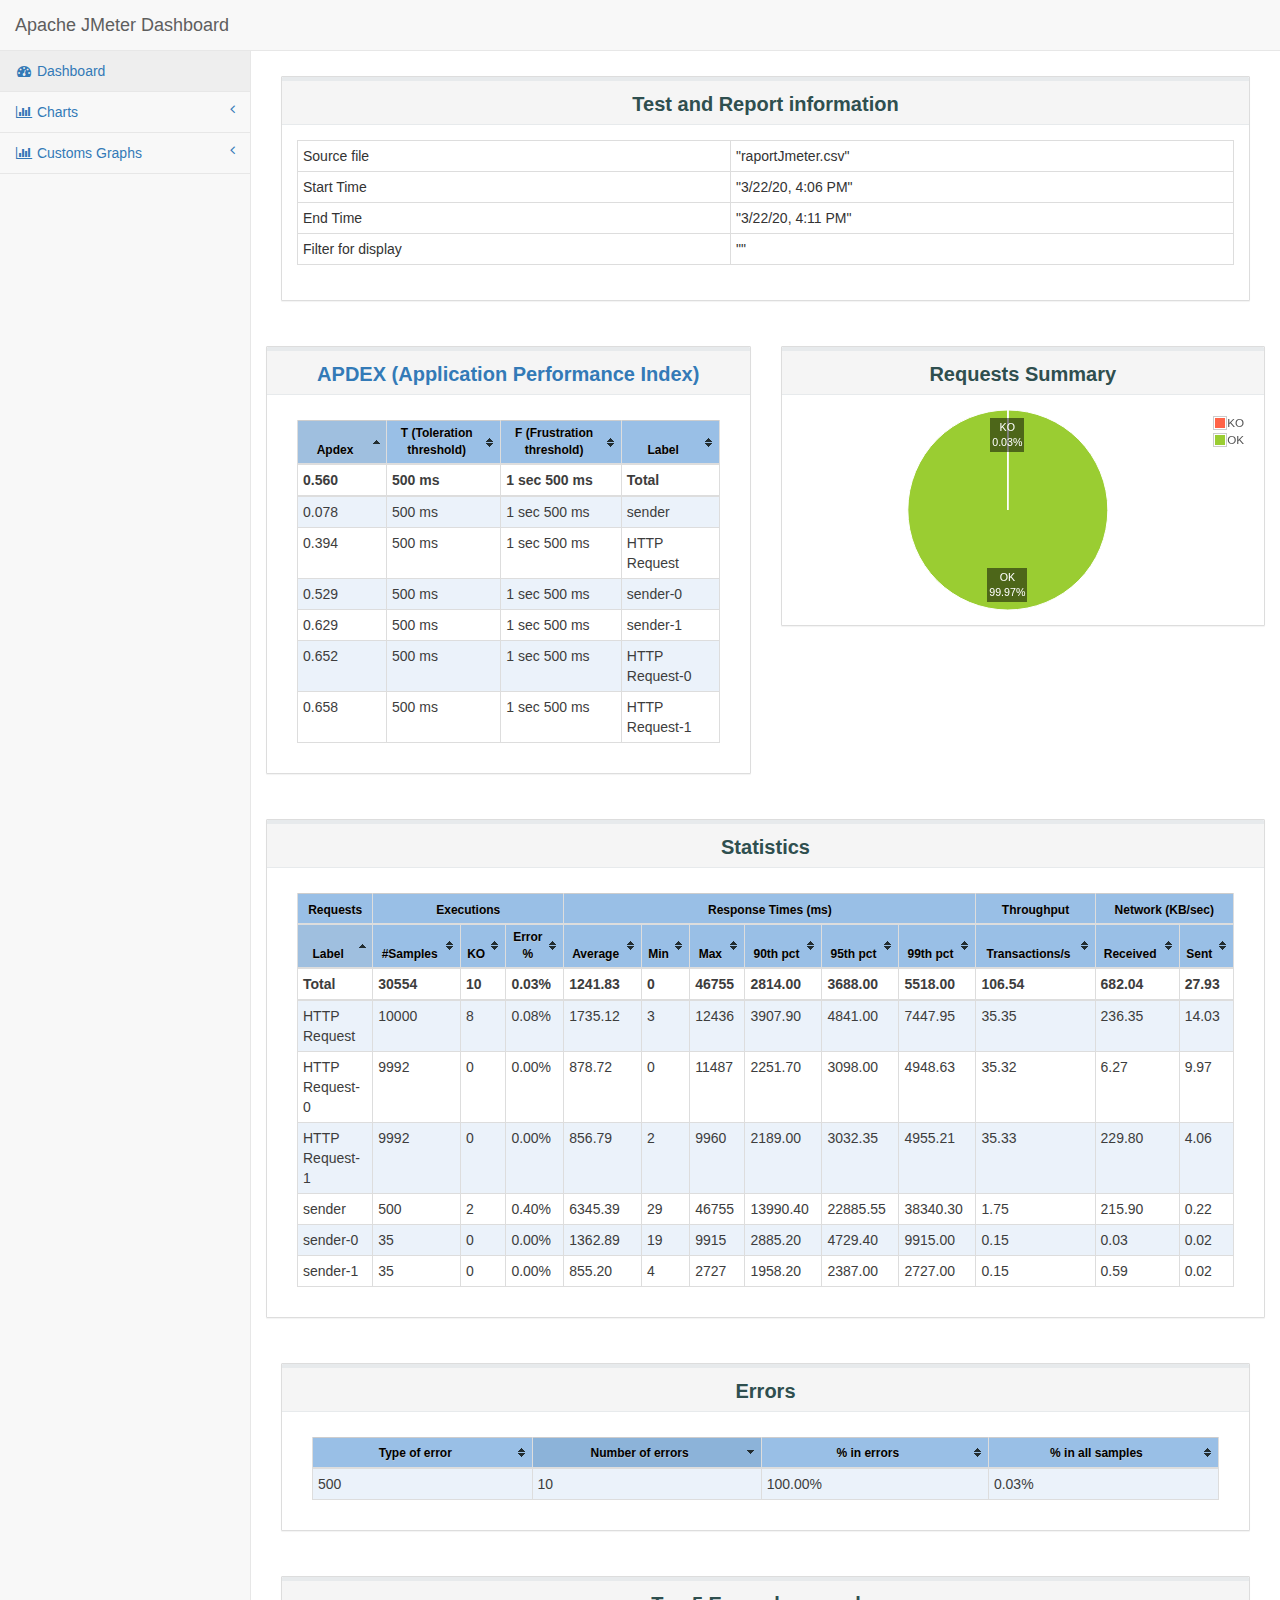
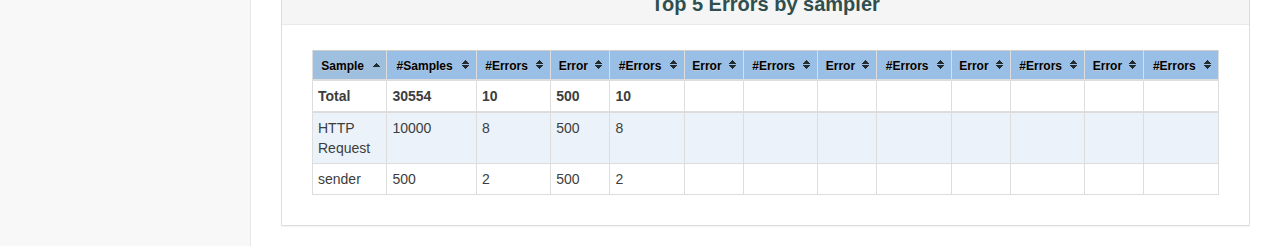
<file: docs/RAPORT/index.html>
<!DOCTYPE html>
<html lang="en">

<head>

    <meta charset="utf-8">
    <meta http-equiv="X-UA-Compatible" content="IE=edge">
    <meta name="viewport" content="width=device-width, initial-scale=1">
    <meta name="description" content="">
    <meta name="author" content="">

    <title>Apache JMeter Dashboard</title>

     <!-- Bootstrap Core CSS -->
    <link href="sbadmin2-1.0.7/bower_components/bootstrap/dist/css/bootstrap.min.css" rel="stylesheet">

    <!-- MetisMenu CSS -->
    <link href="sbadmin2-1.0.7/bower_components/metisMenu/dist/metisMenu.min.css" rel="stylesheet">

    <!-- Custom CSS -->
    <link href="sbadmin2-1.0.7/dist/css/sb-admin-2.css" rel="stylesheet">

    <!-- Dashboard css -->
    <link href="content/css/dashboard.css" rel="stylesheet">

    <!-- Table sorter -->
    <link href="content/css/theme.blue.css" rel="stylesheet">

    <!-- icon -->
    <link rel="icon" type="image/png" href="content/pages/icon-apache.png" />

    <!-- Custom Fonts -->
    <link href="sbadmin2-1.0.7/bower_components/font-awesome/css/font-awesome.min.css" rel="stylesheet" type="text/css">
</head>

<body>
    <div id="wrapper">
        <nav class="navbar navbar-default navbar-static-top" role="navigation" style="margin-bottom: 0">
            <div class="navbar-header">
                <button type="button" class="navbar-toggle" data-toggle="collapse" data-target=".navbar-collapse">
                    <span class="sr-only">Toggle navigation</span>
                    <span class="icon-bar"></span>
                    <span class="icon-bar"></span>
                    <span class="icon-bar"></span>
                </button>
                <a class="navbar-brand" href="index.html">Apache JMeter Dashboard</a>
            </div>
            <div class="navbar-default sidebar" role="navigation">
                <div class="sidebar-nav navbar-collapse">
                    <ul class="nav" id="side-menu">
                        <li>
                            <a href="index.html"><i class="fa fa-dashboard fa-fw"></i> Dashboard</a>
                        </li>
                        <li>
                            <a href="#"><i class="fa fa-bar-chart-o fa-fw"></i> Charts<span class="fa arrow"></span></a>
                            <ul class="nav nav-second-level">
                                <li>
                                    <a href="content/pages/OverTime.html">Over Time</a>
                                </li>
                                <li>
                                    <a href="content/pages/Throughput.html">Throughput</a>
                                </li>
                                <li>
                                    <a href="content/pages/ResponseTimes.html">Response Times</a>
                                </li>
                            </ul>
                            <!-- /.nav-second-level -->
                        </li>
                        
                        <li>
                            <a href="#"><i class="fa fa-bar-chart-o fa-fw"></i> Customs Graphs<span class="fa arrow"></span></a>
                            <ul class="nav nav-second-level">
                                <li>
                                    <a href="content/pages/CustomsGraphs.html">Over Time</a>
                                </li>
                            </ul>
                        </li>
                    </ul>
                </div>
            </div>
        </nav>
        <div id="page-wrapper">
            <div class="row">
                <div class="col-lg-12">
                     <div class="panel panel-default" >
                        <div class="panel-heading" style="text-align:center;">
                           <p class="dashboard-title">Test and Report information</p>
                        </div>
                        <div class="panel-body">
                        <table id="generalInfos" class="table table-bordered table-condensed " >
                            <tr>
                                <td>Source file</td>
                                <td>"raportJmeter.csv"</td>
                            </tr>
                            <tr>
                                <td>Start Time</td>
                                <td>"3/22/20, 4:06 PM"</td>
                            </tr>
                            <tr>
                                <td>End Time</td>
                                <td>"3/22/20, 4:11 PM"</td>
                            </tr>
                                <tr>
                                    <td>Filter for display</td>
                                    <td>""</td>
                                </tr>
                        </table>
                     </div>
                </div>
            </div>
            <div class="row">
                <div class="col-lg-6">
                    <div class="panel panel-default" style="text-align:center;">
                        <div class="panel-heading">
                           <p class="dashboard-title"><a href="https://en.wikipedia.org/wiki/Apdex" target="_blank">APDEX (Application Performance Index)</a></p>
                        </div>
                        <div class="panel-body">
                            <section id="apdex" class="col-md-12 table-responsive">
                                <table id="apdexTable" class="table table-bordered table-condensed tablesorter ">
                                </table>
                            </section>
                        </div>
                    </div>
                </div>
                <div class="col-lg-6" >
                    <div class="panel panel-default" style="text-align:center;">
                        <div class="panel-heading">
                           <p class="dashboard-title">Requests Summary</p>
                        </div>
                           <div class="panel-body">
                            <div class="flot-chart" style="height:200px;">
                                <div class="flot-chart-content" id="flot-requests-summary" style="height:200px;"/>
                            </div>
                        </div>
                    </div>
                </div>
            </div>
            <div class="col-lg-12">
                <div class="panel panel-default" style="text-align:center;">
                       <div class="panel-heading" >
                           <p class="dashboard-title">Statistics</p>
                       </div>
                <div class="panel-body ">
                    <section class="col-md-12 table-responsive">
                        <table id="statisticsTable" class="table table-bordered table-condensed tablesorter " >
                        </table>
                    </section>
                </div>
            </div>
            <div class="col-lg-12">
                <div class="panel panel-default" style="text-align:center;">
                    <div class="panel-heading">
                        <p class="dashboard-title">Errors</p>
                    </div>
                    <div class="panel-body">
                        <section class="col-md-12 table-responsive">
                            <table id="errorsTable" class="table table-bordered table-condensed tablesorter ">
                            </table>
                        </section>
                    </div>
                </div>
            </div>
            <div class="col-lg-12">
                <div class="panel panel-default" style="text-align:center;">
                    <div class="panel-heading">
                        <p class="dashboard-title">Top 5 Errors by sampler</p>
                    </div>
                    <div class="panel-body">
                        <section class="col-md-12 table-responsive">
                            <table id="top5ErrorsBySamplerTable" class="table table-bordered table-condensed tablesorter ">
                            </table>
                        </section>
                    </div>
                </div>
            </div>
        </div>
    </div>

    <!-- jQuery -->
    <script src="sbadmin2-1.0.7/bower_components/jquery/dist/jquery.min.js"></script>

    <!-- Bootstrap Core JavaScript -->
    <script src="sbadmin2-1.0.7/bower_components/bootstrap/dist/js/bootstrap.min.js"></script>
    <script src="sbadmin2-1.0.7/bower_components/flot/excanvas.min.js"></script>
    <script src="sbadmin2-1.0.7/bower_components/flot/jquery.flot.js"></script>
    <script src="sbadmin2-1.0.7/bower_components/flot/jquery.flot.pie.js"></script>
    <script src="sbadmin2-1.0.7/bower_components/flot/jquery.flot.resize.js"></script>
    <script src="sbadmin2-1.0.7/bower_components/flot/jquery.flot.time.js"></script>
    <script src="sbadmin2-1.0.7/bower_components/flot.tooltip/js/jquery.flot.tooltip.min.js"></script>
    <script src="sbadmin2-1.0.7/bower_components/flot-axislabels/jquery.flot.axislabels.js"></script>
    <!-- Metis Menu Plugin JavaScript -->
    <script src="sbadmin2-1.0.7/bower_components/metisMenu/dist/metisMenu.min.js"></script>

    <script src="content/js/dashboard-commons.js"></script>
    <script src="content/js/dashboard.js"></script>

    <!-- Custom Theme JavaScript -->
    <script src="sbadmin2-1.0.7/dist/js/sb-admin-2.js"></script>
    <script type="text/javascript" src="content/js/jquery.tablesorter.min.js"></script>

</body>

</html>
</file>
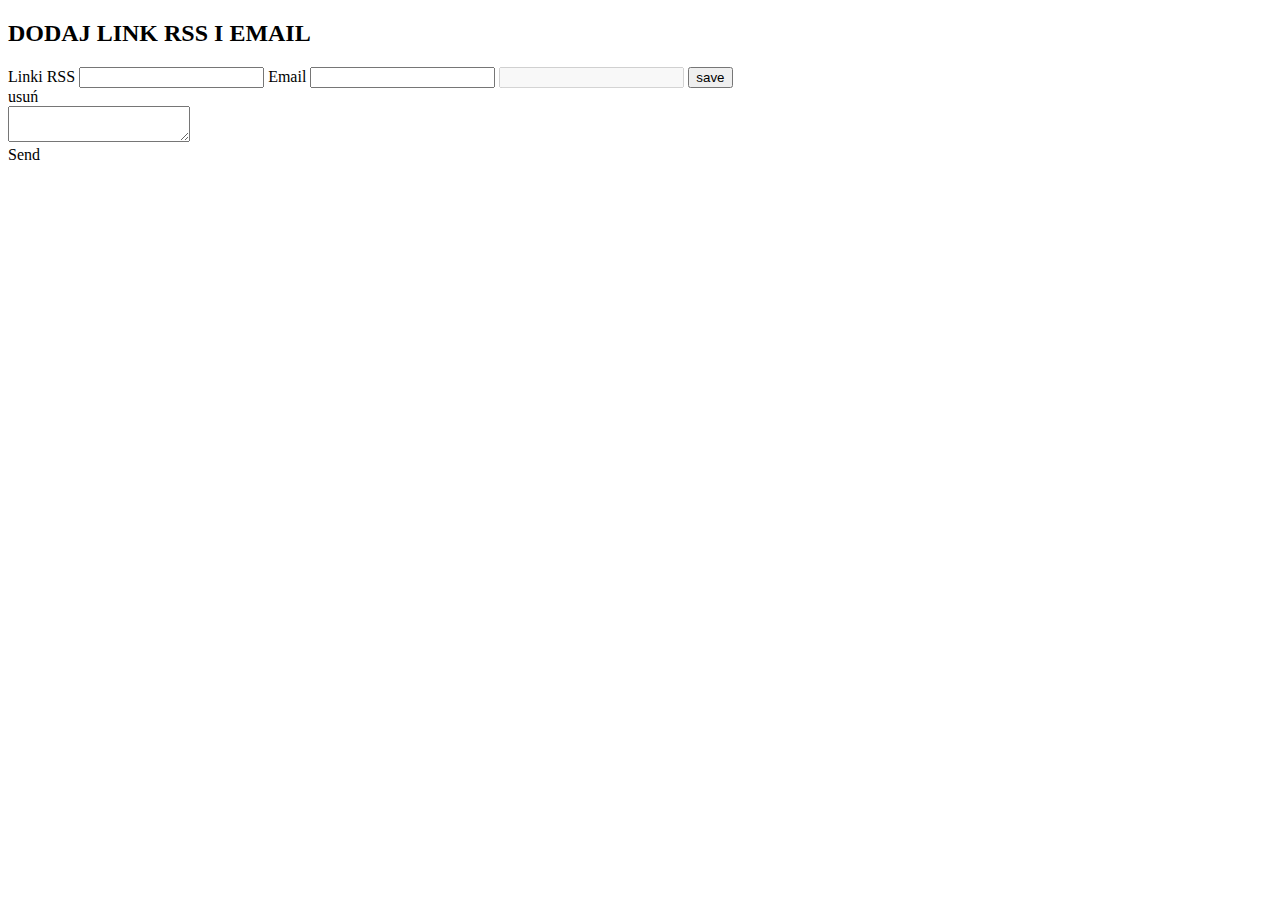
<file: src/main/resources/templates/index.html>
<!DOCTYPE html>
<html xmlns:th="http://www.thymeleaf.org">

    <head>
        <meta charset="utf-8">
        <meta http-equiv="X-UA-Compatible" content="IE=edge">
        <title>PROJEKT</title>
        <meta name="description">
        <link rel="stylesheet" th:href="@{/style.css}">
    </head>
    <body>

        <div class = "content">
            <div class = "middle">
	            <div>
					<p th:text="${msg}"></p>
				</div>
                <div class = "inputs">
                    <h2>DODAJ LINK RSS  I  EMAIL</h2>
                    <form th:action="@{/save}" method="post">
                    <label>Linki RSS</label>
                    <input type="url" name="link">
                    <label>Email</label>
                    <input th:if="${emptyemail == true}" type="email" name="email" th:value="${email}">
                    <input th:unless="${emptyemail == true}" type="email" name="email" th:value="${email}" disabled>
                    <button>save</button>
                    </form>
                </div>
                <div class ="list">
                    <div class = "middlelist" th:each="r : ${linklist}">
                      <span th:text="${r.link}" ></span> <a th:href="@{'/delete/' + ${r.id}}">usuń</a>
                    </div>
                </div>
                <div class = "text">
                    <div>
                    <textarea th:text="${content}"></textarea>
                    </div>
                    <div>
                    <a th:href="@{/send}">Send</a>
                    </div>
                </div>
            </div>
            
        </div>
		
		
    </body>
</html>
</file>
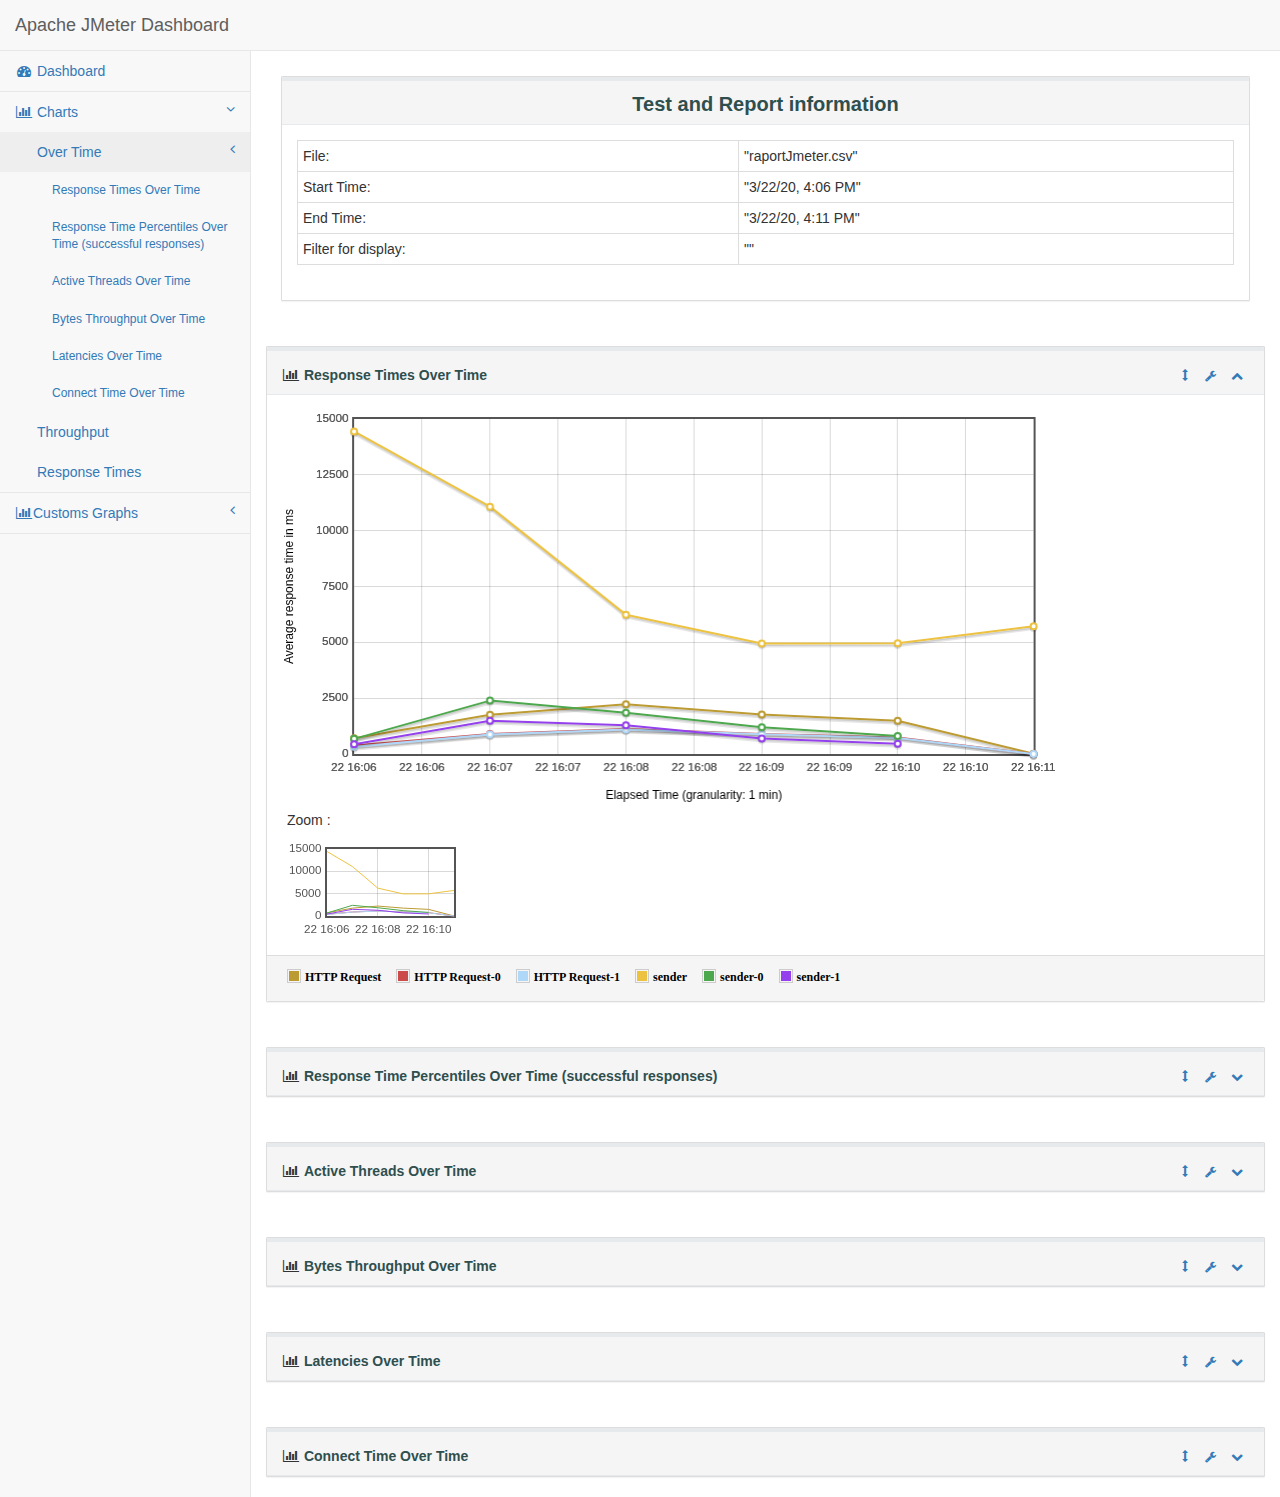
<file: docs/RAPORT/content/pages/OverTime.html>
<!DOCTYPE html>
<html lang="en">

<head>

    <meta charset="utf-8">
    <meta http-equiv="X-UA-Compatible" content="IE=edge">
    <meta name="viewport" content="width=device-width, initial-scale=1">
    <meta name="description" content="">
    <meta name="author" content="">

    <title>Apache JMeter Dashboard</title>

    <!-- Bootstrap Core CSS -->
    <link href="../../sbadmin2-1.0.7/bower_components/bootstrap/dist/css/bootstrap.min.css" rel="stylesheet">

    <!-- icone onglet -->
    <link rel="icon" type="image/png" href="icon-apache.png" />

    <!-- MetisMenu CSS -->
    <link href="../../sbadmin2-1.0.7/bower_components/metisMenu/dist/metisMenu.min.css" rel="stylesheet">

    <!-- Legends CSS -->
    <link href="../css/legends.css" rel="stylesheet">


    <!-- Custom CSS -->
    <link href="../../sbadmin2-1.0.7/dist/css/sb-admin-2.css" rel="stylesheet">

    <!-- Custom Fonts -->
    <link href="../../sbadmin2-1.0.7/bower_components/font-awesome/css/font-awesome.min.css" rel="stylesheet" type="text/css">

   <!-- JQuery UI style -->
    <link href="../css/jquery-ui.min.css" rel="stylesheet">
    <link href="../css/jquery-ui.structure.min.css" rel="stylesheet">
    <link href="../css/jquery-ui.theme.min.css" rel="stylesheet">
</head>

<body>

    <div id="wrapper">

        <!-- Navigation -->
        <nav class="navbar navbar-default navbar-static-top" role="navigation" style="margin-bottom: 0">
            <div class="navbar-header">
                <button type="button" class="navbar-toggle" data-toggle="collapse" data-target=".navbar-collapse">
                    <span class="sr-only">Toggle navigation</span>
                    <span class="icon-bar"></span>
                    <span class="icon-bar"></span>
                    <span class="icon-bar"></span>
                </button>
                <a class="navbar-brand" href="../../index.html">Apache JMeter Dashboard</a>
            </div>
            <!-- /.navbar-header -->


            <div class="navbar-default sidebar" role="navigation">
                <div class="sidebar-nav navbar-collapse">
                    <ul class="nav" id="side-menu">

                        <li>
                            <a href="../../index.html"><i class="fa fa-dashboard fa-fw"></i> Dashboard</a>
                        </li>
                        <li>
                            <a href="#"><i class="fa fa-bar-chart-o fa-fw"></i> Charts<span class="fa arrow"></span></a>
                            <ul class="nav nav-second-level">
                                <li>
                                    <a href="OverTime.html">Over Time<span class="fa arrow"></span></a>
                                    <ul class="nav nav-third-level in" id="submenu">
                                        <li>
                                            <a href="OverTime.html#responseTimesOverTime" onclick="$('#bodyResponseTimeOverTime').collapse('show');">
                                                Response Times Over Time
                                            </a>
                                        </li>
                                        <li>
                                            <a href="OverTime.html#responseTimePercentilesOverTime" onclick="$('#bodyResponseTimePercentilesOverTime').collapse('show');">
                                                Response Time Percentiles Over Time (successful responses)
                                            </a>
                                        </li>
                                        <li>
                                            <a href="OverTime.html#activeThreadsOverTime" onclick="$('#bodyActiveThreadsOverTime').collapse('show');">
                                                Active Threads Over Time
                                            </a>
                                        </li>
                                        <li>
                                            <a href="OverTime.html#bytesThroughputOverTime" onclick="$('#bodyBytesThroughputOverTime').collapse('show');">
                                                Bytes Throughput Over Time
                                            </a>
                                        </li>
                                        <li>
                                            <a href="OverTime.html#latenciesOverTime" onclick="$('#bodyLatenciesOverTime').collapse('show');">
                                                Latencies Over Time
                                            </a>
                                        </li>
                                        <li>
                                            <a href="OverTime.html#connectTimeOverTime" onclick="$('#bodyConnectTimeOverTime').collapse('show');">
                                                Connect Time Over Time
                                            </a>
                                        </li>
                                    </ul>
                                </li>
                                <li>
                                    <a href="Throughput.html">Throughput</a>
                                </li>
                                <li>
                                    <a href="ResponseTimes.html">Response Times</a>
                                </li>
                            </ul>
                            <!-- /.nav-second-level -->
                        </li>

                        <li>
                            <a href="#"><i class="fa fa-bar-chart-o fa-fw"></i>Customs Graphs<span class="fa arrow"></span></a>
                            <ul class="nav nav-second-level">
                                <li>
                                    <a href="CustomsGraphs.html">Over Time</a>
                                </li>
                            </ul>
                        </li>

                    </ul>
                </div>
                <!-- /.sidebar-collapse -->
            </div>
            <!-- /.navbar-static-side -->
        </nav>
        <!--modal-->
        <div class="modal fade" id="myModal" tabindex="-1" role="dialog" aria-labelledby="myModalLabel" aria-hidden="true">
          <div class="modal-dialog" style="width:90%;height: 5%;">
            <div class="modal-content">
              <div class="modal-header">
                <button type="button" class="close" data-dismiss="modal" aria-label="Close"><span aria-hidden="true">&times;</span></button>
                <h4 class="modal-title" id="myModalLabel">Zoom</h4>
              </div>
              <div class="modal-body">
                <div class="flot-chart">
                    <div class="flot-chart-content" id="flot-modal-content"></div>
                </div>
              </div>
              <div class="modal-footer" id="modalFooter">
                <p id="legendModal" hidden></p>
                <ul id="choicesModal" class="legend"></ul>
              </div>
            </div>
          </div>
        </div>

        <div id="page-wrapper">
            <div class="row">
                <div class="col-lg-12">
                     <div class="panel panel-default" >
                        <div class="panel-heading" style="text-align:center;">
                           <p class="dashboard-title">Test and Report information</p>
                        </div>
                        <div class="panel-body">
                        <table id="generalInfos" class="table table-bordered table-condensed " >
                            <tr>
                                <td>File:</td>
                                <td>"raportJmeter.csv"</td>
                            </tr>
                            <tr>
                                <td>Start Time:</td>
                                <td>"3/22/20, 4:06 PM"</td>
                            </tr>
                            <tr>
                                <td>End Time:</td>
                                <td>"3/22/20, 4:11 PM"</td>
                            </tr>
                                <tr>
                                    <td>Filter for display:</td>
                                    <td>""</td>
                                </tr>
                        </table>
                     </div>
                </div>
            </div>
            <!-- /.row -->
            <div class="row" id="graphContainer">

            <!-- /.col-lg-6 -->
            <div class="col-lg-12 portlet" id="responseTimesOverTime">
                    <div class="panel panel-default">
                        <div class="panel-heading portlet-header">
                             <i  class="fa fa-bar-chart-o fa-fw" ></i> 
                            <span type="button" class="span-title dropdown-toggle click-title" data-toggle="collapse" href="#bodyResponseTimeOverTime" aria-expanded="true" aria-controls="bodyResponseTimeOverTime">Response Times Over Time</span>
                             <div class="pull-right">
                                <div class="btn-group">
                                    <a class="btn btn-link btn-xs">
                                        <i class="glyphicon glyphicon-resize-vertical"></i>
                                    </a>
                                    <button type="button" class="btn btn-link btn-xs dropdown-toggle" data-toggle="dropdown">
                                        <i class="fa fa-wrench"></i>
                                    </button>
                                    <ul class="dropdown-menu dropdown-user">
                                        <li><a href="#bodyResponseTimeOverTime" onClick="checkAll('choicesResponseTimesOverTime');">Display all samples</a>
                                        </li>
                                        <li><a href="#bodyResponseTimeOverTime" onClick="uncheckAll('choicesResponseTimesOverTime');">Hide all samples</a>
                                        </li>
                                        <li><a href="#bodyResponseTimeOverTime" onclick="exportToPNG('flotResponseTimesOverTime', this);">Save as PNG</a></li>
                                    </ul>
                                    <button type="button" class="btn btn-link btn-xs dropdown-toggle" data-toggle="collapse" href="#bodyResponseTimeOverTime" aria-expanded="true" aria-controls="bodyResponseTimeOverTime">
                                        <i class="fa fa-chevron-up"></i>
                                    </button>
                                </div>
                            </div>
                        </div>
                        <!-- /.panel-heading -->
                        <div class="collapse in portlet-content" id="bodyResponseTimeOverTime">
                            <div class="panel-body" id="collapseResponseTimesOverTime">
                                <div class="flot-chart">
                                    <div class="flot-chart-content" id="flotResponseTimesOverTime" style="float: left; width:80%;"></div>
                                    <div style="float:left;margin-left:5px">
                                        <p>Zoom :</p>
                                        <div id="overviewResponseTimesOverTime" style="width:190px;height:100px;"></div>
                                    </div>
                                </div>
                            </div>
                            <div class="panel-footer" id="footerResponseTimesOverTime">
                                <p id="legendResponseTimesOverTime" hidden></p>
                                <ul id="choicesResponseTimesOverTime" class="legend"></ul>
                            </div>
                        </div>
                        <!-- /.panel-body -->
                    </div>
                    <!-- /.panel -->
                </div>
                <!-- /.col-lg-12 -->
                
                <!-- /.col-lg-12 -->
                <div class="col-lg-12 portlet" id="responseTimePercentilesOverTime">
                    <div class="panel panel-default">
                        <div class="panel-heading portlet-header">
                            <i class="fa fa-bar-chart-o fa-fw"></i>
                            <span type="button" class="dropdown-toggle click-title span-title" data-toggle="collapse" href="#bodyResponseTimePercentilesOverTime" aria-expanded="true" aria-controls="bodyResponseTimePercentilesOverTime">Response Time Percentiles Over Time (successful responses)</span>
                            <div class="pull-right">
                                <div class="btn-group">
                                    <a class="btn btn-link btn-xs">
                                        <i class="glyphicon glyphicon-resize-vertical"></i>
                                    </a>
                                    <button type="button" class="btn btn-link btn-xs dropdown-toggle" data-toggle="dropdown">
                                        <i class="fa fa-wrench"></i>
                                    </button>
                                    <ul class="dropdown-menu dropdown-user">
                                        <li><a href="#responseTimePercentilesOverTime" onClick="checkAll('choicesResponseTimePercentilesOverTime');">Display all samples</a>
                                        </li>
                                        <li><a href="#responseTimePercentilesOverTime" onClick="uncheckAll('choicesResponseTimePercentilesOverTime');">Hide all samples</a>
                                        </li>
                                        <li><a href="#responseTimePercentilesOverTime" onclick="exportToPNG('flotResponseTimePercentilesOverTime', this);">Save as PNG</a></li>
                                    </ul>
                                    <button type="button" class="btn btn-link btn-xs dropdown-toggle" data-toggle="collapse" href="#bodyResponseTimePercentilesOverTime" aria-expanded="true" aria-controls="bodyResponseTimePercentilesOverTime">
                                        <i class="fa fa-chevron-down"></i>
                                    </button>
                                </div>
                            </div>
                        </div>
                        <!-- /.panel-heading -->
                        <div class="collapse out portlet-content" id="bodyResponseTimePercentilesOverTime">
                            <div class="panel-body" id="collapseConnectTime">
                                <div class="flot-chart">
                                    <div class="flot-chart-content" id="flotResponseTimePercentilesOverTime" style="float: left; width:80%;"></div>
                                    <div style="float:left;margin-left:5px">
                                        <p>Zoom :</p>
                                        <div id="overviewResponseTimePercentilesOverTime" style="width:190px;height:100px;"></div>
                                    </div>
                                </div>
                            </div>
                            <div class="panel-footer" id="footerResponseTimePercentilesOverTime">
                                    <p id="legendResponseTimePercentilesOverTime" hidden></p>
                                    <ul id="choicesResponseTimePercentilesOverTime" class="legend"></ul>
                            </div>
                        </div>
                        <!-- /.panel-body -->

                    </div>
                    <!-- /.panel -->
                </div>
                <!-- /.col-lg-12 -->
                
                <div class="col-lg-12 portlet" id="activeThreadsOverTime">
                    <div class="panel panel-default" >
                        <div class="panel-heading portlet-header">
                           <i class="fa fa-bar-chart-o fa-fw"> </i>  <span type="button" class="span-title dropdown-toggle click-title" data-toggle="collapse" href="#bodyActiveThreadsOverTime" aria-expanded="true" aria-controls="bodyActiveThreadsOverTime">Active Threads Over Time</span>
                           <div class="pull-right">
                                <div class="btn-group">
                                    <a class="drag btn btn-link btn-xs">
                                        <i class="glyphicon glyphicon-resize-vertical"></i>
                                    </a>
                                    <button type="button" class="btn btn-link btn-xs dropdown-toggle" data-toggle="dropdown">
                                        <i class="fa fa-wrench"></i>
                                    </button>
                                    <ul class="dropdown-menu dropdown-user">
                                        <li><a href="#activeThreadsOverTime" onClick="checkAll('choicesActiveThreadsOverTime');">Display all samples</a>
                                        </li>
                                        <li><a href="#activeThreadsOverTime" onClick="uncheckAll('choicesActiveThreadsOverTime');">Hide all samples</a>
                                        </li>
                                        <li><a href="#activeThreadsOverTime" onclick="exportToPNG('flotActiveThreadsOverTime', this);">Save as PNG</a></li>
                                    </ul>
                                    <button type="button" class="btn btn-link btn-xs dropdown-toggle" data-toggle="collapse" href="#bodyActiveThreadsOverTime" aria-expanded="true" aria-controls="bodyActiveThreadsOverTime">
                                        <i class="fa fa-chevron-down"></i>
                                    </button>
                                </div>
                            </div>
                        </div>
                        <!-- /.panel-heading -->
                        <div class="collapse out portlet-content" id="bodyActiveThreadsOverTime">
                            <div class="panel-body" id="collapseActiveThreadsOverTime">
                                <div class="flot-chart">
                                    <div class="flot-chart-content" id="flotActiveThreadsOverTime" style="float: left; width:80%;"></div>
                                    <div style="float:left;margin-left:5px">
                                        <p>Zoom :</p>
                                        <div id="overviewActiveThreadsOverTime" style="width:190px;height:100px;"></div>
                                    </div>
                                </div>
                            </div>
                            <div class="panel-footer" id="footerActiveThreadsOverTime">
                                    <p id="legendActiveThreadsOverTime" hidden></p>
                                    <ul id="choicesActiveThreadsOverTime" class="legend">

                                    </ul>
                                </div>
                        </div>
                        <!-- /.panel-body -->
                    </div>
                    <!-- /.panel -->
                </div>
                

                <div class="col-lg-12 portlet" id="bytesThroughputOverTime">
                    <div class="panel panel-default">
                        <div class="panel-heading portlet-header">
                             <i class="fa fa-bar-chart-o fa-fw" ></i> <span type="button" class="dropdown-toggle click-title span-title" data-toggle="collapse" href="#bodyBytesThroughputOverTime" aria-expanded="true" aria-controls="bodyBytesThroughputOverTime">Bytes Throughput Over Time</span>
                           <div class="pull-right">
                                <div class="btn-group">
                                    <a class="btn btn-link btn-xs">
                                        <i class="glyphicon glyphicon-resize-vertical"></i>
                                    </a>
                                    <button type="button" class="btn btn-link btn-xs dropdown-toggle" data-toggle="dropdown">
                                        <i class="fa fa-wrench"></i>
                                    </button>
                                    <ul class="dropdown-menu dropdown-user">
                                        <li><a href="#bytesThroughputOverTime" onClick="checkAll('choicesBytesThroughputOverTime');">Display all samples</a>
                                        </li>
                                        <li><a href="#bytesThroughputOverTime" onClick="uncheckAll('choicesBytesThroughputOverTime');">Hide all samples</a>
                                        </li>
                                        <li><a href="#bytesThroughputOverTime" onclick="exportToPNG('flotBytesThroughputOverTime', this);">Save as PNG</a></li>
                                    </ul>
                                    <button type="button" class="btn btn-link btn-xs dropdown-toggle" data-toggle="collapse" href="#bodyBytesThroughputOverTime" aria-expanded="true" aria-controls="bodyBytesThroughputOverTime">
                                        <i class="fa fa-chevron-down"></i>
                                    </button>
                                </div>
                            </div>
                        </div>
                        <!-- /.panel-heading -->
                        <div class="collapse out portlet-content" id="bodyBytesThroughputOverTime">
                            <div class="panel-body " id="collapseBytes">
                                <div class="flot-chart">
                                    <div class="flot-chart-content" id="flotBytesThroughputOverTime" style="float: left; width:80%;"></div>
                                    <div style="float:left;margin-left:5px">
                                        <p>Zoom :</p>
                                        <div id="overviewBytesThroughputOverTime" style="width:190px;height:100px;"></div>
                                    </div>
                                </div>
                            </div>
                            <!-- /.panel-body -->
                            <div class="panel-footer" id="footerBytesThroughputOverTime">
                                <p id="legendBytesThroughputOverTime" hidden></p>
                                <ul id="choicesBytesThroughputOverTime" class="legend"></ul>
                            </div>
                        </div>
                    </div>
                    <!-- /.panel -->
                </div>

                <!-- /.col-lg-6 -->
                <div class="col-lg-12 portlet" id="latenciesOverTime">
                    <div class="panel panel-default">
                        <div class="panel-heading portlet-header">
                            <i class="fa fa-bar-chart-o fa-fw"></i>
                            <span type="button" class="dropdown-toggle click-title span-title" data-toggle="collapse" href="#bodyLatenciesOverTime" aria-expanded="true" aria-controls="bodyLatenciesOverTime">Latencies Over Time</span>
                            <div class="pull-right">
                                <div class="btn-group">
                                    <a class="btn btn-link btn-xs">
                                        <i class="glyphicon glyphicon-resize-vertical"></i>
                                    </a>
                                    <button type="button" class="btn btn-link btn-xs dropdown-toggle" data-toggle="dropdown">
                                        <i class="fa fa-wrench"></i>
                                    </button>
                                    <ul class="dropdown-menu dropdown-user">
                                        <li><a href="#latenciesOverTime" onClick="checkAll('choicesLatenciesOverTime');">Display all samples</a>
                                        </li>
                                        <li><a href="#latenciesOverTime" onClick="uncheckAll('choicesLatenciesOverTime');">Hide all samples</a>
                                        </li>
                                        <li><a href="#latenciesOverTime" onclick="exportToPNG('flotLatenciesOverTime', this);">Save as PNG</a></li>
                                    </ul>
                                    <button type="button" class="btn btn-link btn-xs dropdown-toggle" data-toggle="collapse" href="#bodyLatenciesOverTime" aria-expanded="true" aria-controls="bodyLatenciesOverTime">
                                        <i class="fa fa-chevron-down"></i>
                                    </button>
                                </div>
                            </div>
                        </div>
                        <!-- /.panel-heading -->
                        <div class="collapse out portlet-content" id="bodyLatenciesOverTime">
                            <div class="panel-body" id="collapseLatencies">
                                <div class="flot-chart">
                                    <div class="flot-chart-content" id="flotLatenciesOverTime" style="float: left; width:80%;"></div>
                                    <div style="float:left;margin-left:5px">
                                        <p>Zoom :</p>
                                        <div id="overviewLatenciesOverTime" style="width:190px;height:100px;"></div>
                                    </div>
                                </div>
                            </div>
                            <div class="panel-footer" id="footerLatenciesOverTime">
                                    <p id="legendLatenciesOverTime" hidden></p>
                                    <ul id="choicesLatenciesOverTime" class="legend"></ul>
                            </div>
                        </div>
                        <!-- /.panel-body -->

                    </div>
                    <!-- /.panel -->
                </div>

                <!-- /.col-lg-6 -->
                <div class="col-lg-12 portlet" id="connectTimeOverTime">
                    <div class="panel panel-default">
                        <div class="panel-heading portlet-header">
                            <i class="fa fa-bar-chart-o fa-fw"></i>
                            <span type="button" class="dropdown-toggle click-title span-title" data-toggle="collapse" href="#bodyConnectTimeOverTime" aria-expanded="true" aria-controls="bodyConnectTimeOverTime">Connect Time Over Time</span>
                            <div class="pull-right">
                                <div class="btn-group">
                                    <a class="btn btn-link btn-xs">
                                        <i class="glyphicon glyphicon-resize-vertical"></i>
                                    </a>
                                    <button type="button" class="btn btn-link btn-xs dropdown-toggle" data-toggle="dropdown">
                                        <i class="fa fa-wrench"></i>
                                    </button>
                                    <ul class="dropdown-menu dropdown-user">
                                        <li><a href="#connectTimeOverTime" onClick="checkAll('choicesConnectTimeOverTime');">Display all samples</a>
                                        </li>
                                        <li><a href="#connectTimeOverTime" onClick="uncheckAll('choicesConnectTimeOverTime');">Hide all samples</a>
                                        </li>
                                        <li><a href="#connectTimeOverTime" onclick="exportToPNG('flotConnectTimeOverTime', this);">Save as PNG</a></li>
                                    </ul>
                                    <button type="button" class="btn btn-link btn-xs dropdown-toggle" data-toggle="collapse" href="#bodyConnectTimeOverTime" aria-expanded="true" aria-controls="bodyConnectTimeOverTime">
                                        <i class="fa fa-chevron-down"></i>
                                    </button>
                                </div>
                            </div>
                        </div>
                        <!-- /.panel-heading -->
                        <div class="collapse out portlet-content" id="bodyConnectTimeOverTime">
                            <div class="panel-body" id="collapseConnectTime">
                                <div class="flot-chart">
                                    <div class="flot-chart-content" id="flotConnectTimeOverTime" style="float: left; width:80%;"></div>
                                    <div style="float:left;margin-left:5px">
                                        <p>Zoom :</p>
                                        <div id="overviewConnectTimeOverTime" style="width:190px;height:100px;"></div>
                                    </div>
                                </div>
                            </div>
                            <div class="panel-footer" id="footerConnectTimeOverTime">
                                    <p id="legendConnectTimeOverTime" hidden></p>
                                    <ul id="choicesConnectTimeOverTime" class="legend"></ul>
                            </div>
                        </div>
                        <!-- /.panel-body -->

                    </div>
                    <!-- /.panel -->
                </div>
                <!-- /.col-lg-6 -->
            </div>
            <!-- /.row -->
        </div>
        <!-- /#page-wrapper -->

    </div>
    <!-- /#wrapper -->

    <!-- jQuery -->
    <script src="../../sbadmin2-1.0.7/bower_components/jquery/dist/jquery.min.js"></script>

    <!-- Bootstrap Core JavaScript -->
    <script src="../../sbadmin2-1.0.7/bower_components/bootstrap/dist/js/bootstrap.min.js"></script>

    <!-- Metis Menu Plugin JavaScript -->
    <script src="../../sbadmin2-1.0.7/bower_components/metisMenu/dist/metisMenu.min.js"></script>

    <!-- Flot Charts JavaScript -->
    <script src="../../sbadmin2-1.0.7/bower_components/flot/excanvas.min.js"></script>
    <script src="../../sbadmin2-1.0.7/bower_components/flot/jquery.flot.js"></script>
    <script src="../../sbadmin2-1.0.7/bower_components/flot/jquery.flot.pie.js"></script>
    <script src="../../sbadmin2-1.0.7/bower_components/flot/jquery.flot.resize.js"></script>
    <script src="../../sbadmin2-1.0.7/bower_components/flot/jquery.flot.canvas.js"></script>
    <script src="../../sbadmin2-1.0.7/bower_components/flot/jquery.flot.time.js"></script>
    <script src="../../sbadmin2-1.0.7/bower_components/flot/jquery.flot.selection.js"></script>
    <script src="../../sbadmin2-1.0.7/bower_components/flot.tooltip/js/jquery.flot.tooltip.min.js"></script>
    <script src="../../sbadmin2-1.0.7/bower_components/flot-axislabels/jquery.flot.axislabels.js"></script>
    <script src="../js/jquery.flot.stack.js"></script>
    <script src="../js/hashtable.js"></script>
    <script src="../js/jquery.numberformatter-1.2.3.min.js"></script>
    <script src="../js/curvedLines.js"></script>
    <script src="../js/dashboard-commons.js"></script>
    <script src="../js/graph.js"></script>
    <script src="../js/jquery-ui.min.js"></script>
    <script src="../js/jquery.cookie.js"></script>
    <!-- Custom Theme JavaScript -->
    <script src="../../sbadmin2-1.0.7/dist/js/sb-admin-2.js"></script>

</body>

</html>
</file>
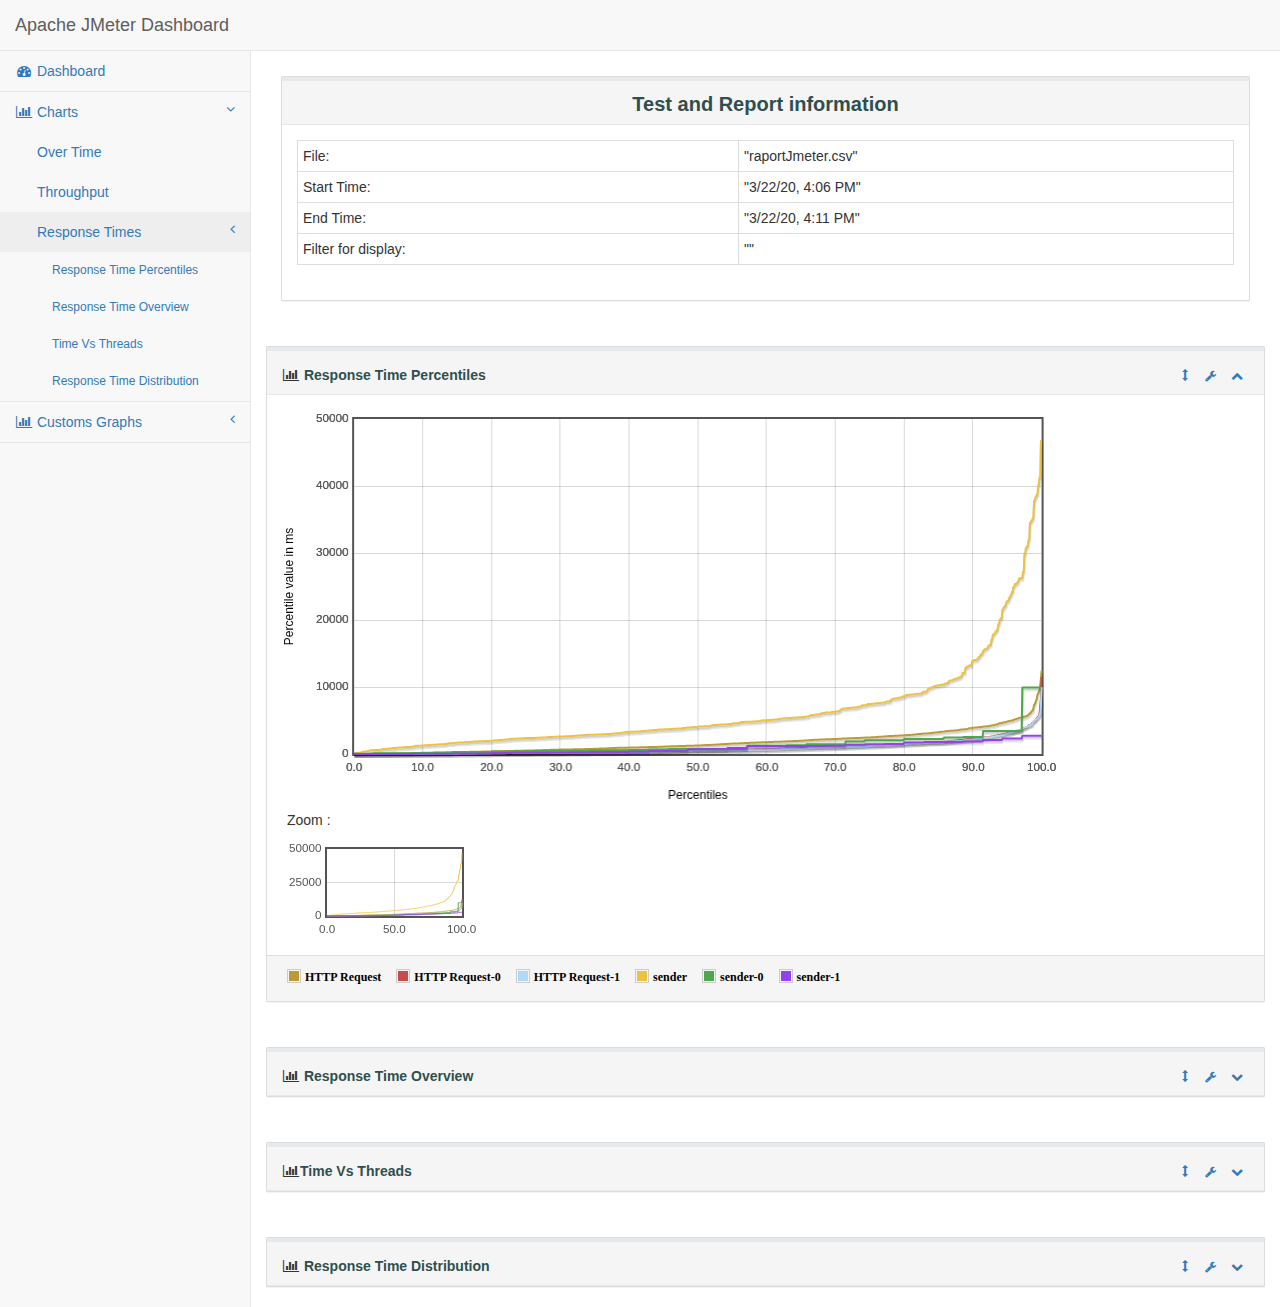
<file: docs/RAPORT/content/pages/ResponseTimes.html>
<!DOCTYPE html>
<html lang="en">

<head>

    <meta charset="utf-8">
    <meta http-equiv="X-UA-Compatible" content="IE=edge">
    <meta name="viewport" content="width=device-width, initial-scale=1">
    <meta name="description" content="">
    <meta name="author" content="">

    <title>Apache JMeter Dashboard</title>

    <!-- Bootstrap Core CSS -->
    <link href="../../sbadmin2-1.0.7/bower_components/bootstrap/dist/css/bootstrap.min.css" rel="stylesheet">

    <!-- icone onglet -->
    <link rel="icon" type="image/png" href="icon-apache.png" />

    <!-- MetisMenu CSS -->
    <link href="../../sbadmin2-1.0.7/bower_components/metisMenu/dist/metisMenu.min.css" rel="stylesheet">

    <!-- Legends CSS -->
    <link href="../css/legends.css" rel="stylesheet">


    <!-- Custom CSS -->
    <link href="../../sbadmin2-1.0.7/dist/css/sb-admin-2.css" rel="stylesheet">

    <!-- Custom Fonts -->
    <link href="../../sbadmin2-1.0.7/bower_components/font-awesome/css/font-awesome.min.css" rel="stylesheet" type="text/css">

   <!-- JQuery UI style -->
    <link href="../css/jquery-ui.min.css" rel="stylesheet">
    <link href="../css/jquery-ui.structure.min.css" rel="stylesheet">
    <link href="../css/jquery-ui.theme.min.css" rel="stylesheet">
</head>

<body>

    <div id="wrapper">

        <!-- Navigation -->
        <nav class="navbar navbar-default navbar-static-top" role="navigation" style="margin-bottom: 0">
            <div class="navbar-header">
                <button type="button" class="navbar-toggle" data-toggle="collapse" data-target=".navbar-collapse">
                    <span class="sr-only">Toggle navigation</span>
                    <span class="icon-bar"></span>
                    <span class="icon-bar"></span>
                    <span class="icon-bar"></span>
                </button>
                <a class="navbar-brand" href="../../index.html">Apache JMeter Dashboard</a>
            </div>
            <!-- /.navbar-header -->


            <div class="navbar-default sidebar" role="navigation">
                <div class="sidebar-nav navbar-collapse">
                    <ul class="nav" id="side-menu">

                        <li>
                            <a href="../../index.html"><i class="fa fa-dashboard fa-fw"></i> Dashboard</a>
                        </li>
                        <li>
                            <a href="#"><i class="fa fa-bar-chart-o fa-fw"></i> Charts<span class="fa arrow"></span></a>
                            <ul class="nav nav-second-level">
                                <li>
                                    <a href="OverTime.html">Over Time</a>

                                </li>
                                <li>
                                    <a href="Throughput.html">Throughput</a>
                                </li>
                                <li>
                                    <a href="ResponseTimes.html">Response Times<span class="fa arrow"></span></a>

                                    <ul class="nav nav-third-level in" id="submenu">
                                        <li>
                                            <a href="ResponseTimes.html#responseTimePercentiles" onclick="$('#bodyResponseTimePercentiles').collapse('show');">
                                                Response Time Percentiles
                                            </a>
                                        </li>
                                        <li>
                                            <a href="ResponseTimes.html#syntheticResponseTimeDistribution" onclick="$('#bodySyntheticResponseTimeDistribution').collapse('show');">
                                                Response Time Overview
                                            </a>
                                        </li>
                                        <li>
                                            <a href="ResponseTimes.html#timeVsThreads" onclick="$('#bodyTimeVsThreads').collapse('show');">Time Vs Threads</a>
                                        </li>
                                        <li>
                                            <a href="ResponseTimes.html#responseTimeDistribution" onclick="$('#bodyResponseTimeDistribution').collapse('show');">
                                                Response Time Distribution
                                            </a>
                                        </li>
                                    </ul>

                                </li>
                            </ul>
                            <!-- /.nav-second-level -->
                        </li>
                        <li>
                            <a href="#"><i class="fa fa-bar-chart-o fa-fw"></i> Customs Graphs<span class="fa arrow"></span></a>
                            <ul class="nav nav-second-level">
                                <li>
                                    <a href="CustomsGraphs.html">Over Time</a>
                                </li>
                            </ul>
                        </li>
                    </ul>
                </div>
                <!-- /.sidebar-collapse -->
            </div>
            <!-- /.navbar-static-side -->
        </nav>

        <div id="page-wrapper">
            <div class="row">
                <div class="col-lg-12">
                     <div class="panel panel-default" >
                        <div class="panel-heading" style="text-align:center;">
                           <p class="dashboard-title">Test and Report information</p>
                        </div>
                        <div class="panel-body">
                        <table id="generalInfos" class="table table-bordered table-condensed " >
                            <tr>
                                <td>File:</td>
                                <td>"raportJmeter.csv"</td>
                            </tr>
                            <tr>
                                <td>Start Time:</td>
                                <td>"3/22/20, 4:06 PM"</td>
                            </tr>
                            <tr>
                                <td>End Time:</td>
                                <td>"3/22/20, 4:11 PM"</td>
                            </tr>
                                <tr>
                                    <td>Filter for display:</td>
                                    <td>""</td>
                                </tr>
                        </table>
                     </div>
                </div>
            </div>
            <!-- /.row -->
            <div class="row" id="graphContainer">
                <div class="col-lg-12 portlet" id="responseTimePercentiles">
                    <div class="panel panel-default">
                        <div class="panel-heading portlet-header">
                            <i class="fa fa-bar-chart-o fa-fw"></i>  <span type="button" class="span-title dropdown-toggle click-title" data-toggle="collapse" href="#bodyResponseTimePercentiles" aria-expanded="true" aria-controls="bodyResponseTimePercentiles">Response Time Percentiles</span>
                            <div class="pull-right">
                                <div class="btn-group">
                                    <a class="drag btn btn-link btn-xs">
                                        <i class="glyphicon glyphicon-resize-vertical"></i>
                                    </a>
                                    <button type="button" class="btn btn-link btn-xs dropdown-toggle" data-toggle="dropdown">
                                        <i class="fa fa-wrench"></i>
                                    </button>
                                    <ul class="dropdown-menu dropdown-user">
                                        <li><a href="#responseTimePercentiles" onClick="checkAll('choicesResponseTimePercentiles');">Display all samples</a>
                                        </li>
                                        <li><a href="#responseTimePercentiles" onClick="uncheckAll('choicesResponseTimePercentiles');">Hide all samples</a>
                                        </li>
                                        <li><a href="#responseTimePercentiles" onclick="exportToPNG('flotResponseTimesPercentiles', this);">Save as PNG</a></li>
                                    </ul>
                                    <button type="button" class="btn btn-link btn-xs dropdown-toggle" data-toggle="collapse" href="#bodyResponseTimePercentiles" aria-expanded="true" aria-controls="bodyResponseTimePercentiles">
                                        <i class="fa fa-chevron-up"></i>
                                    </button>
                                </div>
                            </div>
                        </div>
                        <!-- /.panel-heading -->
                        <div class="collapse in portlet-content" id="bodyResponseTimePercentiles">
                            <div class="panel-body" id="collapseResponseTimePercentiles">
                                <div class="flot-chart">
                                    <div class="flot-chart-content" id="flotResponseTimesPercentiles" style="float: left; width:80%;"></div>
                                    <div style="float:left;margin-left:5px">
                                        <p>Zoom :</p>
                                        <div id="overviewResponseTimesPercentiles" style="width:190px;height:100px;"></div>
                                    </div>
                                </div>
                            </div>
                            <div class="panel-footer" id="footerPercentiles">
                                <p id="legendResponseTimePercentiles" hidden></p>
                                <ul id="choicesResponseTimePercentiles" class="legend">

                                </ul>
                            </div>
                        </div>
                        <!-- /.panel-body -->
                    </div>
                    <!-- /.panel -->
                </div>
                <div class="col-lg-12 portlet" id="syntheticResponseTimeDistribution">
                    <div class="panel panel-default">
                        <div class="panel-heading portlet-header">
                            <i class="fa fa-bar-chart-o fa-fw"></i>  <span type="button" class="dropdown-toggle click-title span-title" data-toggle="collapse" href="#bodySyntheticResponseTimeDistribution" aria-expanded="true" aria-controls="bodySyntheticResponseTimeDistribution">Response Time Overview</span>
                            <div class="pull-right">
                                <div class="btn-group">
                                    <a class="drag btn btn-link btn-xs">
                                        <i class="glyphicon glyphicon-resize-vertical"></i>
                                    </a>
                                    <button type="button" class="btn btn-link btn-xs dropdown-toggle" data-toggle="dropdown">
                                        <i class="fa fa-wrench"></i>
                                    </button>
                                    <ul class="dropdown-menu dropdown-user">
                                        <li><a href="#syntheticResponseTimeDistribution" onClick="checkAll('choicesSyntheticResponseTimeDistribution');">Display all samples</a>
                                        </li>
                                        <li><a href="#syntheticResponseTimeDistribution" onClick="uncheckAll('choicesSyntheticResponseTimeDistribution');">Hide all samples</a>
                                        </li>
                                        <li><a href="#syntheticResponseTimeDistribution" onclick="exportToPNG('flotSyntheticResponseTimesDistribution', this);">Save as PNG</a></li>
                                    </ul>
                                    <button type="button" class="btn btn-link btn-xs dropdown-toggle" data-toggle="collapse" href="#bodySyntheticResponseTimeDistribution" aria-expanded="true" aria-controls="bodySyntheticResponseTimeDistribution">
                                        <i class="fa fa-chevron-down"></i>
                                    </button>
                                </div>
                            </div>
                        </div>
                        <!-- /.panel-heading -->
                        <div class="collapse out portlet-content" id="bodySyntheticResponseTimeDistribution">
                            <div class="panel-body" id="collapseSyntheticResponseTimeDistribution">

                                <div class="flot-chart">
                                    <div class="flot-chart-content" id="flotSyntheticResponseTimeDistribution"></div>
                                </div>
                            </div>
                            <div class="panel-footer" id="footerSyntheticResponseTimeDistribution">
                                <p id="legendSyntheticResponseTimeDistribution" hidden></p>
                                <ul id="choicesSyntheticResponseTimeDistribution" class="legend">

                                </ul>
                            </div>
                        </div>
                        <!-- /.panel-body -->
                    </div>
                    <!-- /.panel -->
                </div>
                <div class="col-lg-12 portlet" id="timeVsThreads">
                    <div class="panel panel-default">
                        <div class="panel-heading portlet-header">
                           <i class="fa fa-bar-chart-o fa-fw"></i><span type="button" class="span-title dropdown-toggle click-title" data-toggle="collapse" href="#bodyTimeVsThreads" aria-expanded="true" aria-controls="bodyTimeVsThreads">Time Vs Threads</span>
                           <div class="pull-right">
                                <div class="btn-group">
                                    <a class="drag btn btn-link btn-xs">
                                        <i class="glyphicon glyphicon-resize-vertical"></i>
                                    </a>
                                    <button type="button" class="btn btn-link btn-xs dropdown-toggle" data-toggle="dropdown">
                                        <i class="fa fa-wrench"></i>
                                    </button>
                                    <ul class="dropdown-menu dropdown-user">
                                        <li><a href="#timeVsThreads" onClick="checkAll('choicesTimeVsThreads');">Display all samples</a>
                                        </li>
                                        <li><a href="#timeVsThreads" onClick="uncheckAll('choicesTimeVsThreads');">Hide all samples</a>
                                        </li>
                                        <li><a href="#timeVsThreads" onclick="exportToPNG('flotTimesVsThreads', this);">Save as PNG</a></li>
                                    </ul>
                                    <button type="button" class="btn btn-link btn-xs dropdown-toggle" data-toggle="collapse" href="#bodyTimeVsThreads" aria-expanded="true" aria-controls="bodyTimeVsThreads">
                                        <i class="fa fa-chevron-down"></i>
                                    </button>
                                </div>
                            </div>
                        </div>
                        <!-- /.panel-heading -->
                        <div class="collapse out portlet-content" id="bodyTimeVsThreads">
                            <div class="panel-body" id="collapseTimeVsThreads">
                                <div class="flot-chart">
                                    <div class="flot-chart-content" id="flotTimesVsThreads" style="float: left; width:80%;"></div>
                                    <div style="float:left;margin-left:5px">
                                        <p>Zoom :</p>
                                        <div id="overviewTimesVsThreads" style="width:190px;height:100px;"></div>
                                    </div>
                                </div>
                            </div>
                            <div class="panel-footer" id="footerTimeVsThreads">
                                <p id="legendTimeVsThreads" hidden></p>
                                <ul id="choicesTimeVsThreads" class="legend"></ul>
                            </div>
                        </div>
                        <!-- /.panel-body -->
                    </div>
                    <!-- /.panel -->
                </div>
                <div class="col-lg-12 portlet" id="responseTimeDistribution">
                    <div class="panel panel-default">
                        <div class="panel-heading portlet-header">
                           <i class="fa fa-bar-chart-o fa-fw"></i> <span type="button" class="dropdown-toggle click-title span-title" data-toggle="collapse" href="#bodyResponseTimeDistribution" aria-expanded="true" aria-controls="bodyResponseTimeDistribution">Response Time Distribution</span>
                           <div class="pull-right">
                                <div class="btn-group">
                                    <a class="drag btn btn-link btn-xs">
                                        <i class="glyphicon glyphicon-resize-vertical"></i>
                                    </a>
                                    <button type="button" class="btn btn-link btn-xs dropdown-toggle" data-toggle="dropdown">
                                        <i class="fa fa-wrench"></i>
                                    </button>
                                    <ul class="dropdown-menu dropdown-user">
                                        <li><a href="#responseTimeDistribution" onClick="checkAll('choicesResponseTimeDistribution');">Display all samples</a>
                                        </li>
                                        <li><a href="#responseTimeDistribution" onClick="uncheckAll('choicesResponseTimeDistribution');">Hide all samples</a>
                                        </li>
                                        <li><a href="#responseTimeDistribution" onclick="exportToPNG('flotResponseTimeDistribution', this);">Save as PNG</a></li>
                                    </ul>
                                    <button type="button" class="btn btn-link btn-xs dropdown-toggle" data-toggle="collapse" href="#bodyResponseTimeDistribution" aria-expanded="true" aria-controls="bodyResponseTimeDistribution">
                                        <i class="fa fa-chevron-down"></i>
                                    </button>
                                </div>
                            </div>
                        </div>
                        <!-- /.panel-heading -->
                        <div class="collapse out portlet-content" id="bodyResponseTimeDistribution">
                            <div class="panel-body" id="collapseResponseTimeDistribution">

                                <div class="flot-chart">
                                    <div class="flot-chart-content" id="flotResponseTimeDistribution"></div>
                                </div>
                            </div>
                            <div class="panel-footer" id="footerResponseTimeDistribution">
                                <p id="legendResponseTimeDistribution" hidden></p>
                                <ul id="choicesResponseTimeDistribution" class="legend">

                                </ul>
                            </div>
                        </div>
                        <!-- /.panel-body -->
                    </div>
                    <!-- /.panel -->
                </div>

                <!-- /.col-lg-6 -->
            </div>
            <!-- /.row -->
        </div>
        <!-- /#page-wrapper -->

    </div>
    <!-- /#wrapper -->

     <!-- jQuery -->
    <script src="../../sbadmin2-1.0.7/bower_components/jquery/dist/jquery.min.js"></script>

    <!-- Bootstrap Core JavaScript -->
    <script src="../../sbadmin2-1.0.7/bower_components/bootstrap/dist/js/bootstrap.min.js"></script>

    <!-- Metis Menu Plugin JavaScript -->
    <script src="../../sbadmin2-1.0.7/bower_components/metisMenu/dist/metisMenu.min.js"></script>

    <!-- Flot Charts JavaScript -->
    <script src="../../sbadmin2-1.0.7/bower_components/flot/excanvas.min.js"></script>
    <script src="../../sbadmin2-1.0.7/bower_components/flot/jquery.flot.js"></script>
    <script src="../../sbadmin2-1.0.7/bower_components/flot/jquery.flot.pie.js"></script>
    <script src="../../sbadmin2-1.0.7/bower_components/flot/jquery.flot.resize.js"></script>
    <script src="../../sbadmin2-1.0.7/bower_components/flot/jquery.flot.canvas.js"></script>
    <script src="../../sbadmin2-1.0.7/bower_components/flot/jquery.flot.navigate.js"></script>
    <script src="../../sbadmin2-1.0.7/bower_components/flot/jquery.flot.time.js"></script>
    <script src="../../sbadmin2-1.0.7/bower_components/flot/jquery.flot.selection.js"></script>
    <script src="../../sbadmin2-1.0.7/bower_components/flot.tooltip/js/jquery.flot.tooltip.min.js"></script>
    <script src="../../sbadmin2-1.0.7/bower_components/flot-axislabels/jquery.flot.axislabels.js"></script>
    <script src="../js/hashtable.js"></script>
    <script src="../js/jquery.numberformatter-1.2.3.min.js"></script>
    <script src="../js/curvedLines.js"></script>
    <script src="../js/dashboard-commons.js"></script>
    <script src="../js/graph.js"></script>
    <script src="../js/jquery-ui.min.js"></script>
    <script src="../../sbadmin2-1.0.7/bower_components/flot/jquery.flot.threshold.js"></script>
    <!-- Custom Theme JavaScript -->
    <script src="../../sbadmin2-1.0.7/dist/js/sb-admin-2.js"></script>
    <script src="../js/jquery.cookie.js"></script>

    <script src="../../sbadmin2-1.0.7/bower_components/flot/jquery.flot.symbol.js"></script>

</body>

</html>
</file>
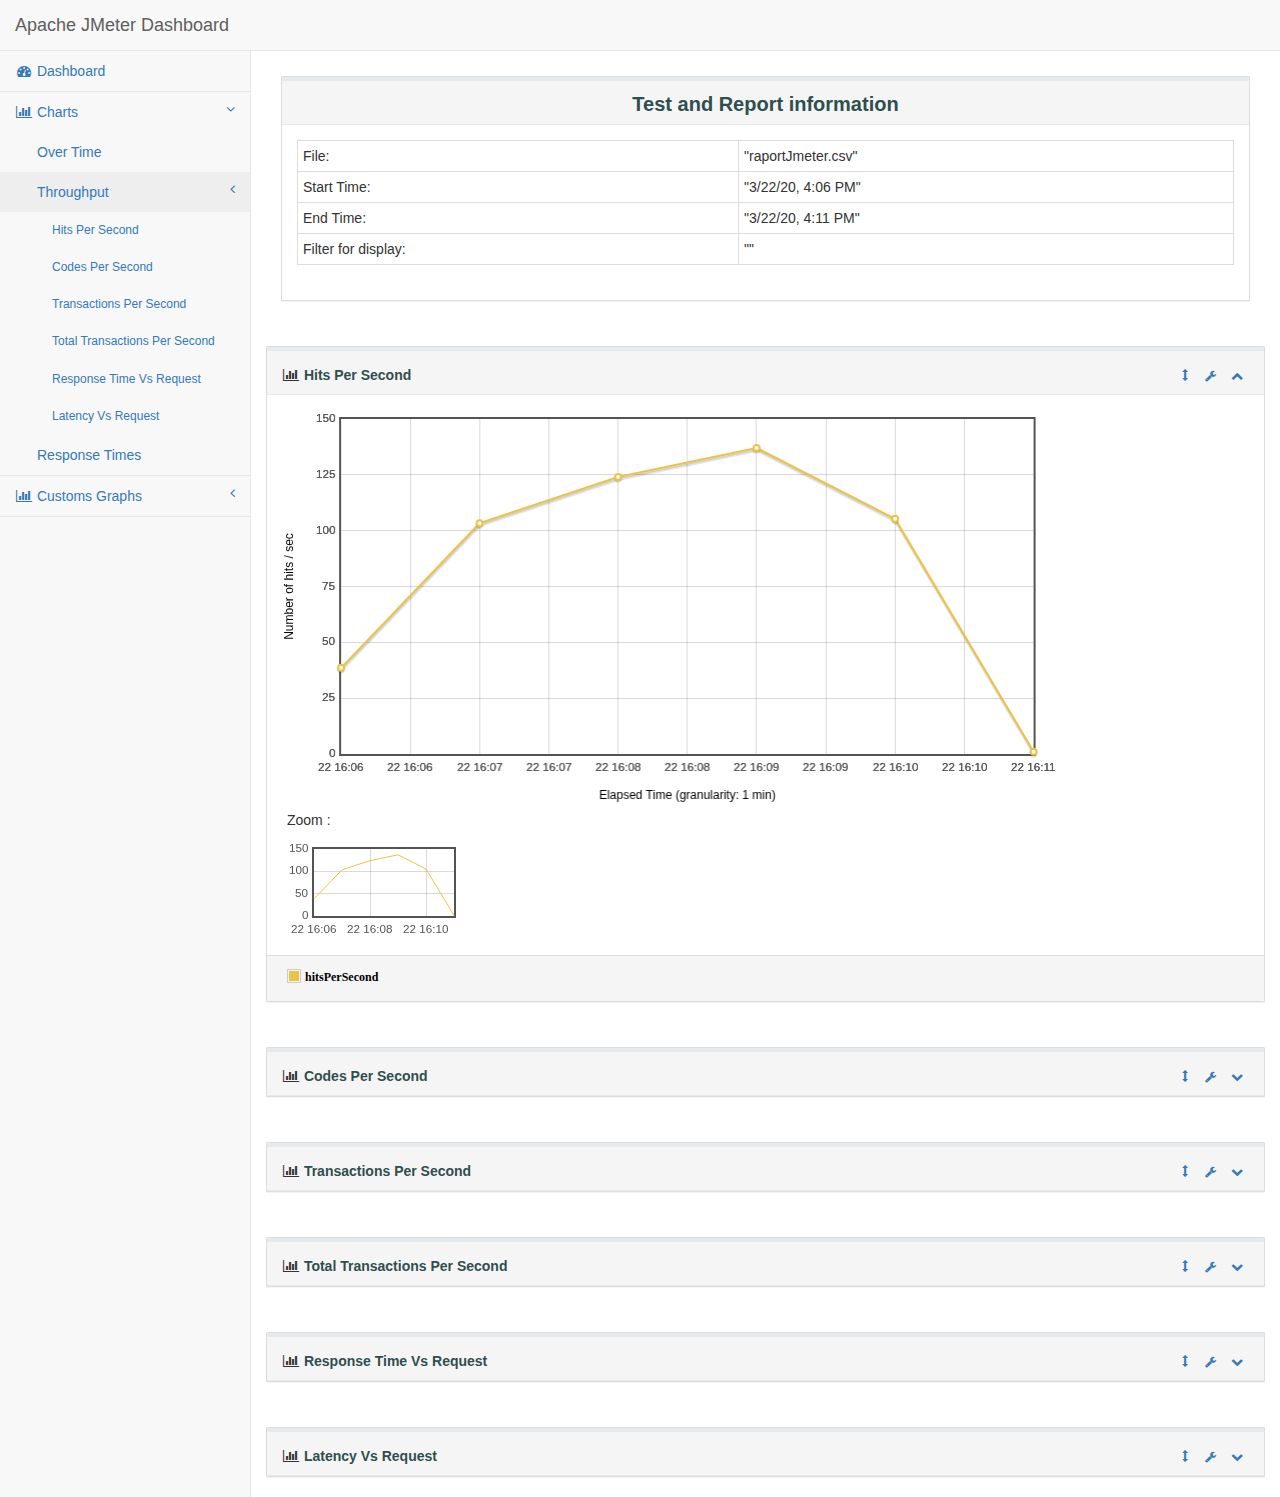
<file: docs/RAPORT/content/pages/Throughput.html>
<!DOCTYPE html>
<html lang="en">

<head>

    <meta charset="utf-8">
    <meta http-equiv="X-UA-Compatible" content="IE=edge">
    <meta name="viewport" content="width=device-width, initial-scale=1">
    <meta name="description" content="">
    <meta name="author" content="">

    <title>Apache JMeter Dashboard</title>

    <!-- Bootstrap Core CSS -->
    <link href="../../sbadmin2-1.0.7/bower_components/bootstrap/dist/css/bootstrap.min.css" rel="stylesheet">

    <!-- icon -->
    <link rel="icon" type="image/png" href="icon-apache.png" />

    <!-- MetisMenu CSS -->
    <link href="../../sbadmin2-1.0.7/bower_components/metisMenu/dist/metisMenu.min.css" rel="stylesheet">

    <!-- Legends CSS -->
    <link href="../css/legends.css" rel="stylesheet">


    <!-- Custom CSS -->
    <link href="../../sbadmin2-1.0.7/dist/css/sb-admin-2.css" rel="stylesheet">

    <!-- Custom Fonts -->
    <link href="../../sbadmin2-1.0.7/bower_components/font-awesome/css/font-awesome.min.css" rel="stylesheet" type="text/css">

   <!-- JQuery UI style -->
    <link href="../css/jquery-ui.min.css" rel="stylesheet">
    <link href="../css/jquery-ui.structure.min.css" rel="stylesheet">
    <link href="../css/jquery-ui.theme.min.css" rel="stylesheet">
</head>

<body>

    <div id="wrapper">

        <!-- Navigation -->
        <nav class="navbar navbar-default navbar-static-top" role="navigation" style="margin-bottom: 0">
            <div class="navbar-header">
                <button type="button" class="navbar-toggle" data-toggle="collapse" data-target=".navbar-collapse">
                    <span class="sr-only">Toggle navigation</span>
                    <span class="icon-bar"></span>
                    <span class="icon-bar"></span>
                    <span class="icon-bar"></span>
                </button>
                <a class="navbar-brand" href="../../index.html">Apache JMeter Dashboard</a>
            </div>
            <!-- /.navbar-header -->


            <div class="navbar-default sidebar" role="navigation">
                <div class="sidebar-nav navbar-collapse">
                    <ul class="nav" id="side-menu">

                        <li>
                            <a href="../../index.html"><i class="fa fa-dashboard fa-fw"></i> Dashboard</a>
                        </li>
                        <li>
                            <a href="#"><i class="fa fa-bar-chart-o fa-fw"></i> Charts<span class="fa arrow"></span></a>
                            <ul class="nav nav-second-level">
                                <li>
                                    <a href="OverTime.html">Over Time</a>
                                </li>
                                <li>
                                    <a href="Throughput.html">Throughput<span class="fa arrow"></span></a>
                                    <ul class="nav nav-third-level in" id="submenu">
                                        <li>
                                            <a href="Throughput.html#hitsPerSecond" onclick="$('#bodyHitsPerSecond').collapse('show');">Hits Per Second</a>
                                        </li>

                                        <li>
                                            <a href="Throughput.html#codesPerSecond" onclick="$('#bodyCodesPerSecond').collapse('show');">Codes Per Second</a>
                                        </li>
                                        <li>
                                            <a href="Throughput.html#transactionsPerSecond" onclick="$('#bodyTransactionsPerSecond').collapse('show');">Transactions Per Second</a>
                                        </li>
                                        <li>
                                            <a href="Throughput.html#totalTPS" onclick="$('#bodyTotalTPS').collapse('show');">Total Transactions Per Second</a>
                                        </li>
                                        <li>
                                            <a href="Throughput.html#responseTimeVsRequest" onclick="$('#bodyResponseTimeVsRequest').collapse('show');">Response Time Vs Request</a>
                                        </li>
                                        <li>
                                            <a href="Throughput.html#latencyVsRequest" onclick="$('#bodyLatenciesVsRequest').collapse('show');">Latency Vs Request</a>
                                        </li>
                                    </ul>
                                </li>
                                <li>
                                    <a href="ResponseTimes.html">Response Times</a>
                                </li>
                            </ul>
                            <!-- /.nav-second-level -->
                        </li>

                        <li>
                            <a href="#"><i class="fa fa-bar-chart-o fa-fw"></i> Customs Graphs<span class="fa arrow"></span></a>
                            <ul class="nav nav-second-level">
                                <li>
                                    <a href="CustomsGraphs.html">Over Time</a>
                                </li>
                            </ul>
                        </li>

                    </ul>
                </div>
                <!-- /.sidebar-collapse -->
            </div>
            <!-- /.navbar-static-side -->
        </nav>

        <div id="page-wrapper">
            <div class="row">
                <div class="col-lg-12">
                     <div class="panel panel-default">
                        <div class="panel-heading" style="text-align:center;">
                           <p class="dashboard-title">Test and Report information</p>
                        </div>
                        <div class="panel-body">
                        <table id="generalInfos" class="table table-bordered table-condensed " >
                            <tr>
                                <td>File:</td>
                                <td>"raportJmeter.csv"</td>
                            </tr>
                            <tr>
                                <td>Start Time:</td>
                                <td>"3/22/20, 4:06 PM"</td>
                            </tr>
                            <tr>
                                <td>End Time:</td>
                                <td>"3/22/20, 4:11 PM"</td>
                            </tr>
                                <tr>
                                    <td>Filter for display:</td>
                                    <td>""</td>
                                </tr>
                        </table>
                     </div>
                </div>
            </div>
            <!-- /.row -->
            <div class="row" id="graphContainer">

                <!-- /.col-lg-12 -->

                <div class="col-lg-12 portlet" id="hitsPerSecond">
                    <div class="panel panel-default">
                        <div class="panel-heading portlet-header">
                           <i class="fa fa-bar-chart-o fa-fw"> </i>  <span type="button" class="dropdown-toggle click-title span-title" data-toggle="collapse" href="#bodyHitsPerSecond" aria-expanded="true" aria-controls="bodyHitsPerSecond">Hits Per Second</span>
                           <div class="pull-right">
                                <div class="btn-group">
                                    <a class="btn btn-link btn-xs">
                                        <i class="glyphicon glyphicon-resize-vertical"></i>
                                    </a>
                                    <button type="button" class="btn btn-link btn-xs dropdown-toggle" data-toggle="dropdown">
                                        <i class="fa fa-wrench"></i>
                                    </button>
                                    <ul class="dropdown-menu dropdown-user">
                                        <li><a href="#hitsPerSecond" onClick="checkAll('choicesHitsPerSecond');">Display samples</a>
                                        </li>
                                        <li><a href="#hitsPerSecond" onClick="uncheckAll('choicesHitsPerSecond');">Hide samples</a>
                                        </li>
                                        <li><a href="#hitsPerSecond" onclick="exportToPNG('flotHitsPerSecond', this);">Save as PNG</a></li>
                                    </ul>
                                    <button type="button" class="btn btn-link btn-xs dropdown-toggle" data-toggle="collapse" href="#bodyHitsPerSecond" aria-expanded="true" aria-controls="bodyHitsPerSecond">
                                        <i class="fa fa-chevron-up"></i>
                                    </button>
                                </div>
                            </div>
                        </div>
                        <!-- /.panel-heading -->
                        <div class="collapse in portlet-content" id="bodyHitsPerSecond">
                            <div class="panel-body" id="collapseHitsPerSecond" >
                                <div class="flot-chart" >
                                    <div class="flot-chart-content" id="flotHitsPerSecond" style="float: left; width:80%;"></div>
                                    <div style="float:left;margin-left:5px">
                                        <p>Zoom :</p>
                                        <div id="overviewHitsPerSecond" style="width:190px;height:100px;"></div>
                                    </div>
                                </div>
                            </div>
                            <div class="panel-footer" id="footerHitsPerSecond">
                                <p id="legendHitsPerSecond" hidden></p>
                                <ul id="choicesHitsPerSecond" class="legend"></ul>
                            </div>
                        </div>
                    </div>
                </div>

                <!-- codesPerSecond -->

                <div class="col-lg-12 portlet" id="codesPerSecond">
                    <div class="panel panel-default">
                        <div class="panel-heading portlet-header">
                            <i class="fa fa-bar-chart-o fa-fw"></i>
                            <span type="button" class="dropdown-toggle click-title span-title" data-toggle="collapse" href="#bodyCodesPerSecond" aria-expanded="true" aria-controls="bodyCodesPerSecond">Codes Per Second</span>
                            <div class="pull-right">
                                <div class="btn-group">
                                    <a class="btn btn-link btn-xs">
                                        <i class="glyphicon glyphicon-resize-vertical"></i>
                                    </a>
                                    <button type="button" class="btn btn-link btn-xs dropdown-toggle" data-toggle="dropdown">
                                        <i class="fa fa-wrench"></i>
                                    </button>
                                    <ul class="dropdown-menu dropdown-user">
                                        <li><a href="#codesPerSecond" onClick="checkAll('choicesCodesPerSecond');">Display samples</a>
                                        </li>
                                        <li><a href="#codesPerSecond" onClick="uncheckAll('choicesCodesPerSecond');">Hide samples</a>
                                        </li>
                                        <li><a href="#codesPerSecond" onclick="exportToPNG('flotCodesPerSecond', this);">Save as PNG</a></li>
                                    </ul>
                                    <button type="button" class="btn btn-link btn-xs dropdown-toggle" data-toggle="collapse" href="#bodyCodesPerSecond" aria-expanded="true" aria-controls="bodyCodesPerSecond">
                                        <i class="fa fa-chevron-down"></i>
                                    </button>
                                </div>
                            </div>
                        </div>
                        <!-- /.panel-heading -->

                        <div class="collapse out portlet-content" id="bodyCodesPerSecond">
                            <div class="panel-body" id="collapseCodesPerSecond">
                                <div class="flot-chart">
                                    <div class="flot-chart-content" id="flotCodesPerSecond" style="float: left; width:80%;"></div>
                                    <div style="float:left;margin-left:5px">
                                        <p>Zoom :</p>
                                        <div id="overviewCodesPerSecond" style="width:190px;height:100px;"></div>
                                    </div>
                                </div>
                            </div>
                            <div class="panel-footer" id="footerCodesPerSecond">
                                <p id="legendCodesPerSecond" hidden></p>
                                <ul id="choicesCodesPerSecond" class="legend"></ul>
                            </div>
                        </div>
                    </div>
                </div>
                <div class="col-lg-12 portlet" id="transactionsPerSecond">
                    <div class="panel panel-default">
                        <div class="panel-heading portlet-header">
                          <i class="fa fa-bar-chart-o fa-fw"> </i> <span type="button" class="dropdown-toggle click-title span-title" data-toggle="collapse" href="#bodyTransactionsPerSecond" aria-expanded="true" aria-controls="bodyTransactionsPerSecond">Transactions Per Second</span>
                          <div class="pull-right">
                                <div class="btn-group">
                                    <a class="btn btn-link btn-xs">
                                        <i class="glyphicon glyphicon-resize-vertical"></i>
                                    </a>
                                    <button type="button" class="btn btn-link btn-xs dropdown-toggle" data-toggle="dropdown">
                                        <i class="fa fa-wrench"></i>
                                    </button>
                                    <ul class="dropdown-menu dropdown-user">
                                        <li><a href="#transactionsPerSecond" onClick="checkAll('choicesTransactionsPerSecond');">Display all samples</a>
                                        </li>
                                        <li><a href="#transactionsPerSecond" onClick="uncheckAll('choicesTransactionsPerSecond');">Hide all samples</a>
                                        </li>
                                        <li><a href="#transactionsPerSecond" onclick="exportToPNG('flotTransactionsPerSecond', this);">Save as PNG</a></li>
                                    </ul>
                                    <button type="button" class="btn btn-link btn-xs dropdown-toggle" data-toggle="collapse" href="#bodyTransactionsPerSecond" aria-expanded="true" aria-controls="bodyTransactionsPerSecond">
                                        <i class="fa fa-chevron-down"></i>
                                    </button>
                                </div>
                            </div>
                        </div>
                        <!-- /.panel-heading -->
                        <div class="collapse out portlet-content" id="bodyTransactionsPerSecond">
                            <div class="panel-body" id="collapseTransactionsPerSecond">
                                <div class="flot-chart">
                                    <div class="flot-chart-content" id="flotTransactionsPerSecond" style="float: left; width:80%;"></div>
                                    <div style="float:left;margin-left:5px">
                                        <p>Zoom :</p>
                                        <div id="overviewTransactionsPerSecond" style="width:190px;height:100px;"></div>
                                    </div>
                                </div>
                            </div>
                            <div class="panel-footer" id="footerTransactionsPerSecond">
                                <p id="legendTransactionsPerSecond" hidden></p>
                                <ul id="choicesTransactionsPerSecond" class="legend"></ul>
                            </div>
                        </div>
                        <!-- /.panel-body -->
                    </div>
                    <!-- /.panel -->
                </div>

                <div class="col-lg-12 portlet" id="totalTPS">
                    <div class="panel panel-default">
                        <div class="panel-heading portlet-header">
                          <i class="fa fa-bar-chart-o fa-fw"> </i> <span type="button" class="dropdown-toggle click-title span-title" data-toggle="collapse" href="#bodyTotalTPS" aria-expanded="true" aria-controls="bodyTotalTPS">Total Transactions Per Second</span>
                          <div class="pull-right">
                                <div class="btn-group">
                                    <a class="btn btn-link btn-xs">
                                        <i class="glyphicon glyphicon-resize-vertical"></i>
                                    </a>
                                    <button type="button" class="btn btn-link btn-xs dropdown-toggle" data-toggle="dropdown">
                                        <i class="fa fa-wrench"></i>
                                    </button>
                                    <ul class="dropdown-menu dropdown-user">
                                        <li><a href="#totalTPS" onClick="checkAll('choicesTotalTPS');">Display all samples</a>
                                        </li>
                                        <li><a href="#totalTPS" onClick="uncheckAll('choicesTotalTPS');">Hide all samples</a>
                                        </li>
                                        <li><a href="#totalTPS" onclick="exportToPNG('flotTotalTPS', this);">Save as PNG</a></li>
                                    </ul>
                                    <button type="button" class="btn btn-link btn-xs dropdown-toggle" data-toggle="collapse" href="#bodyTotalTPS" aria-expanded="true" aria-controls="bodyTotalTPS">
                                        <i class="fa fa-chevron-down"></i>
                                    </button>
                                </div>
                            </div>
                        </div>
                        <!-- /.panel-heading -->
                        <div class="collapse out portlet-content" id="bodyTotalTPS">
                            <div class="panel-body" id="collapseTotalTPS">
                                <div class="flot-chart">
                                    <div class="flot-chart-content" id="flotTotalTPS" style="float: left; width:80%;"></div>
                                    <div style="float:left;margin-left:5px">
                                        <p>Zoom :</p>
                                        <div id="overviewTotalTPS" style="width:190px;height:100px;"></div>
                                    </div>
                                </div>
                            </div>
                            <div class="panel-footer" id="footerTotalTPS">
                                <p id="legendTotalTPS" hidden></p>
                                <ul id="choicesTotalTPS" class="legend"></ul>
                            </div>
                        </div>
                        <!-- /.panel-body -->
                    </div>
                    <!-- /.panel -->
                </div>

                <div class="col-lg-12 portlet" id="responseTimeVsRequest">
                    <div class="panel panel-default">
                        <div class="panel-heading portlet-header">
                          <i class="fa fa-bar-chart-o fa-fw"> </i> <span type="button" class="dropdown-toggle click-title span-title" data-toggle="collapse" href="#bodyResponseTimeVsRequest" aria-expanded="true" aria-controls="bodyResponseTimeVsRequest">Response Time Vs Request</span>
                          <div class="pull-right">
                                <div class="btn-group">
                                    <a class="btn btn-link btn-xs">
                                        <i class="glyphicon glyphicon-resize-vertical"></i>
                                    </a>
                                    <button type="button" class="btn btn-link btn-xs dropdown-toggle" data-toggle="dropdown">
                                        <i class="fa fa-wrench"></i>
                                    </button>
                                    <ul class="dropdown-menu dropdown-user">
                                        <li><a href="#responseTimeVsRequest" onClick="checkAll('choicesResponseTimeVsRequest');">Display all samples</a>
                                        </li>
                                        <li><a href="#responseTimeVsRequest" onClick="uncheckAll('choicesResponseTimeVsRequest');">Hide all samples</a>
                                        </li>
                                        <li><a href="#responseTimeVsRequest" onclick="exportToPNG('flotResponseTimeVsRequest', this);">Save as PNG</a></li>
                                    </ul>
                                    <button type="button" class="btn btn-link btn-xs dropdown-toggle" data-toggle="collapse" href="#bodyResponseTimeVsRequest" aria-expanded="true" aria-controls="bodyResponseTimeVsRequest">
                                        <i class="fa fa-chevron-down"></i>
                                    </button>
                                </div>
                            </div>
                        </div>
                        <!-- /.panel-heading -->
                        <div class="collapse out portlet-content" id="bodyResponseTimeVsRequest">
                            <div class="panel-body" id="collapseResponseTimeVsRequest">
                                <div class="flot-chart">
                                    <div class="flot-chart-content" id="flotResponseTimeVsRequest" style="float: left; width:80%;"></div>
                                    <div style="float:left;margin-left:5px">
                                        <p>Zoom :</p>
                                        <div id="overviewResponseTimeVsRequest" style="width:190px;height:100px;"></div>
                                    </div>
                                </div>
                            </div>
                            <div class="panel-footer" id="footerResponseRimeVsRequest">
                                    <p id="legendResponseTimeVsRequest" hidden></p>
                                    <ul id="choicesResponseTimeVsRequest" class="legend"></ul>
                            </div>
                        </div>
                        <!-- /.panel-body -->
                    </div>
                    <!-- /.panel -->
                </div>
               <div class="col-lg-12 portlet" id="latencyVsRequest">
                    <div class="panel panel-default">
                        <div class="panel-heading portlet-header">
                          <i class="fa fa-bar-chart-o fa-fw"> </i> <span type="button" class="dropdown-toggle click-title span-title" data-toggle="collapse" href="#bodyLatenciesVsRequest" aria-expanded="true" aria-controls="bodyLatenciesVsRequest">Latency Vs Request</span>
                          <div class="pull-right">
                                <div class="btn-group">
                                    <a class="btn btn-link btn-xs">
                                        <i class="glyphicon glyphicon-resize-vertical"></i>
                                    </a>
                                    <button type="button" class="btn btn-link btn-xs dropdown-toggle" data-toggle="dropdown">
                                        <i class="fa fa-wrench"></i>
                                    </button>
                                    <ul class="dropdown-menu dropdown-user">
                                        <li><a href="#latencyVsRequest" onClick="checkAll('choicesLatencyVsRequest');">Display all samples</a>
                                        </li>
                                        <li><a href="#latencyVsRequest" onClick="uncheckAll('choicesLatencyVsRequest');">Hide all samples</a>
                                        </li>
                                        <li><a href="#latencyVsRequest" onclick="exportToPNG('flotLatenciesVsRequest', this);">Save as PNG</a></li>
                                    </ul>
                                    <button type="button" class="btn btn-link btn-xs dropdown-toggle" data-toggle="collapse" href="#bodyLatenciesVsRequest" aria-expanded="true" aria-controls="bodyLatenciesVsRequest">
                                        <i class="fa fa-chevron-down"></i>
                                    </button>
                                </div>
                            </div>
                        </div>
                        <!-- /.panel-heading -->
                        <div class="collapse out portlet-content" id="bodyLatenciesVsRequest">
                            <div class="panel-body" id="collapseLatencyVsRequest">
                                <div class="flot-chart">
                                    <div class="flot-chart-content" id="flotLatenciesVsRequest" style="float: left; width:80%;"></div>
                                    <div style="float:left;margin-left:5px">
                                        <p>Zoom :</p>
                                        <div id="overviewLatenciesVsRequest" style="width:190px;height:100px;"></div>
                                    </div>
                                </div>
                                <div class="panel-footer" id="footerLatenciesVsRequest">
                                    <p id="legendLatencyVsRequest" hidden></p>
                                    <ul id="choicesLatencyVsRequest" class="legend"></ul>
                                </div>
                            </div>
                        </div>
                        <!-- /.panel-body -->
                    </div>
                    <!-- /.panel -->
                </div>

            </div>
            <!-- /.row -->
        </div>
        <!-- /#page-wrapper -->

    </div>
    <!-- /#wrapper -->

     <!-- jQuery -->
    <script src="../../sbadmin2-1.0.7/bower_components/jquery/dist/jquery.min.js"></script>

    <!-- Bootstrap Core JavaScript -->
    <script src="../../sbadmin2-1.0.7/bower_components/bootstrap/dist/js/bootstrap.min.js"></script>

    <!-- Metis Menu Plugin JavaScript -->
    <script src="../../sbadmin2-1.0.7/bower_components/metisMenu/dist/metisMenu.min.js"></script>

    <!-- Flot Charts JavaScript -->
    <script src="../../sbadmin2-1.0.7/bower_components/flot/excanvas.min.js"></script>
    <script src="../../sbadmin2-1.0.7/bower_components/flot/jquery.flot.js"></script>
    <script src="../../sbadmin2-1.0.7/bower_components/flot/jquery.flot.pie.js"></script>
    <script src="../../sbadmin2-1.0.7/bower_components/flot/jquery.flot.resize.js"></script>
    <script src="../../sbadmin2-1.0.7/bower_components/flot/jquery.flot.canvas.js"></script>
    <script src="../../sbadmin2-1.0.7/bower_components/flot/jquery.flot.time.js"></script>
    <script src="../../sbadmin2-1.0.7/bower_components/flot/jquery.flot.selection.js"></script>
    <script src="../../sbadmin2-1.0.7/bower_components/flot.tooltip/js/jquery.flot.tooltip.min.js"></script>
    <script src="../../sbadmin2-1.0.7/bower_components/flot-axislabels/jquery.flot.axislabels.js"></script>
    <script src="../js/hashtable.js"></script>
    <script src="../js/jquery.numberformatter-1.2.3.min.js"></script>
    <script src="../js/curvedLines.js"></script>
    <script src="../js/dashboard-commons.js"></script>
    <script src="../js/graph.js"></script>
    <script src="../js/jquery-ui.min.js"></script>
    <!-- Custom Theme JavaScript -->
    <script src="../../sbadmin2-1.0.7/dist/js/sb-admin-2.js"></script>
    <script src="../js/jquery.cookie.js"></script>
</body>

</html>
</file>
<file: docs/RAPORT/content/css/theme.blue.css>
/*************
  Blue Theme
 *************/
/* overall */
.tablesorter-blue {
	width: 100%;
	background-color: #fff;
	margin: 10px 0 15px;
	text-align: left;
	border-spacing: 0;
	border: #cdcdcd 1px solid;
	border-width: 1px 0 0 1px;
}
.tablesorter-blue th,
.tablesorter-blue td {
	border: #cdcdcd 1px solid;
	border-width: 0 1px 1px 0;
}

/* header */
.tablesorter-blue th,
.tablesorter-blue thead td {
	font: 12px/18px Arial, Sans-serif;
	font-weight: bold;
	color: #000;
	background-color: #99bfe6;
	border-collapse: collapse;
	padding: 4px;
	text-shadow: 0 1px 0 rgba(204, 204, 204, 0.7);
}
.tablesorter-blue tbody td,
.tablesorter-blue tfoot th,
.tablesorter-blue tfoot td {
	padding: 4px;
	vertical-align: top;
}
.tablesorter-blue .header,
.tablesorter-blue .tablesorter-header {
	/* black (unsorted) double arrow */
	background-image: url([data-uri]);
	/* white (unsorted) double arrow */
	/* background-image: url([data-uri]); */
	/* image */
	/* background-image: url(images/black-unsorted.gif); */
	background-repeat: no-repeat;
	background-position: center right;
	padding: 4px 18px 4px 4px;
	white-space: normal;
	cursor: pointer;
}
.tablesorter-blue .headerSortUp,
.tablesorter-blue .tablesorter-headerSortUp,
.tablesorter-blue .tablesorter-headerAsc {
	background-color: #9fbfdf;
	/* black asc arrow */
	background-image: url([data-uri]);
	/* white asc arrow */
	/* background-image: url([data-uri]); */
	/* image */
	/* background-image: url(images/black-asc.gif); */
}
.tablesorter-blue .headerSortDown,
.tablesorter-blue .tablesorter-headerSortDown,
.tablesorter-blue .tablesorter-headerDesc {
	background-color: #8cb3d9;
	/* black desc arrow */
	background-image: url([data-uri]);
	/* white desc arrow */
	/* background-image: url([data-uri]); */
	/* image */
	/* background-image: url(images/black-desc.gif); */
}
.tablesorter-blue thead .sorter-false {
	background-image: none;
	cursor: default;
	padding: 4px;
}

/* tfoot */
.tablesorter-blue tfoot .tablesorter-headerSortUp,
.tablesorter-blue tfoot .tablesorter-headerSortDown,
.tablesorter-blue tfoot .tablesorter-headerAsc,
.tablesorter-blue tfoot .tablesorter-headerDesc {
	/* remove sort arrows from footer */
	background-image: none;
}

/* tbody */
.tablesorter-blue td {
	color: #3d3d3d;
	background-color: #fff;
	padding: 4px;
	vertical-align: top;
}

/* hovered row colors
 you'll need to add additional lines for
 rows with more than 2 child rows
 */
.tablesorter-blue tbody > tr.hover > td,
.tablesorter-blue tbody > tr:hover > td,
.tablesorter-blue tbody > tr:hover + tr.tablesorter-childRow > td,
.tablesorter-blue tbody > tr:hover + tr.tablesorter-childRow + tr.tablesorter-childRow > td,
.tablesorter-blue tbody > tr.even.hover > td,
.tablesorter-blue tbody > tr.even:hover > td,
.tablesorter-blue tbody > tr.even:hover + tr.tablesorter-childRow > td,
.tablesorter-blue tbody > tr.even:hover + tr.tablesorter-childRow + tr.tablesorter-childRow > td {
	background-color: #d9d9d9;
}
.tablesorter-blue tbody > tr.odd.hover > td,
.tablesorter-blue tbody > tr.odd:hover > td,
.tablesorter-blue tbody > tr.odd:hover + tr.tablesorter-childRow > td,
.tablesorter-blue tbody > tr.odd:hover + tr.tablesorter-childRow + tr.tablesorter-childRow > td {
	background-color: #bfbfbf;
}

/* table processing indicator */
.tablesorter-blue .tablesorter-processing {
	background-position: center center !important;
	background-repeat: no-repeat !important;
	/* background-image: url(images/loading.gif) !important; */
	background-image: url('[data-uri]') !important;
}

/* Zebra Widget - row alternating colors */
.tablesorter-blue tbody tr.odd > td {
	background-color: #ebf2fa;
}
.tablesorter-blue tbody tr.even > td {
	background-color: #fff;
}

/* Column Widget - column sort colors */
.tablesorter-blue td.primary,
.tablesorter-blue tr.odd td.primary {
	background-color: #99b3e6;
}
.tablesorter-blue tr.even td.primary {
	background-color: #c2d1f0;
}
.tablesorter-blue td.secondary,
.tablesorter-blue tr.odd td.secondary {
	background-color: #c2d1f0;
}
.tablesorter-blue tr.even td.secondary {
	background-color: #d6e0f5;
}
.tablesorter-blue td.tertiary,
.tablesorter-blue tr.odd td.tertiary {
	background-color: #d6e0f5;
}
.tablesorter-blue tr.even td.tertiary {
	background-color: #ebf0fa;
}

/* caption */
caption {
	background-color: #fff;
}

/* filter widget */
.tablesorter-blue .tablesorter-filter-row {
	background-color: #eee;
}
.tablesorter-blue .tablesorter-filter-row td {
	background-color: #eee;
	line-height: normal;
	text-align: center; /* center the input */
	-webkit-transition: line-height 0.1s ease;
	-moz-transition: line-height 0.1s ease;
	-o-transition: line-height 0.1s ease;
	transition: line-height 0.1s ease;
}
/* optional disabled input styling */
.tablesorter-blue .tablesorter-filter-row .disabled {
	opacity: 0.5;
	filter: alpha(opacity=50);
	cursor: not-allowed;
}
/* hidden filter row */
.tablesorter-blue .tablesorter-filter-row.hideme td {
	/*** *********************************************** ***/
	/*** change this padding to modify the thickness     ***/
	/*** of the closed filter row (height = padding x 2) ***/
	padding: 2px;
	/*** *********************************************** ***/
	margin: 0;
	line-height: 0;
	cursor: pointer;
}
.tablesorter-blue .tablesorter-filter-row.hideme * {
	height: 1px;
	min-height: 0;
	border: 0;
	padding: 0;
	margin: 0;
	/* don't use visibility: hidden because it disables tabbing */
	opacity: 0;
	filter: alpha(opacity=0);
}
/* filters */
.tablesorter-blue input.tablesorter-filter,
.tablesorter-blue select.tablesorter-filter {
	width: 98%;
	height: auto;
	margin: 0;
	padding: 4px;
	background-color: #fff;
	border: 1px solid #bbb;
	color: #333;
	-webkit-box-sizing: border-box;
	-moz-box-sizing: border-box;
	box-sizing: border-box;
	-webkit-transition: height 0.1s ease;
	-moz-transition: height 0.1s ease;
	-o-transition: height 0.1s ease;
	transition: height 0.1s ease;
}
/* rows hidden by filtering (needed for child rows) */
.tablesorter .filtered {
	display: none;
}

/* ajax error row */
.tablesorter .tablesorter-errorRow td {
	text-align: center;
	cursor: pointer;
	background-color: #e6bf99;
}

.tablesorter .tablesorter-no-sort td {
	font-weight: bold;
}
</file>
<file: docs/RAPORT/sbadmin2-1.0.7/bower_components/metisMenu/dist/metisMenu.min.css>
/*
 * metismenu - v1.1.3
 * Easy menu jQuery plugin for Twitter Bootstrap 3
 * https://github.com/onokumus/metisMenu
 *
 * Made by Osman Nuri Okumus
 * Under MIT License
 */

.arrow{float:right;line-height:1.42857}.glyphicon.arrow:before{content:"\e079"}.active>a>.glyphicon.arrow:before{content:"\e114"}.fa.arrow:before{content:"\f104"}.active>a>.fa.arrow:before{content:"\f107"}.plus-times{float:right}.fa.plus-times:before{content:"\f067"}.active>a>.fa.plus-times{filter:progid:DXImageTransform.Microsoft.BasicImage(rotation=1);-webkit-transform:rotate(45deg);-moz-transform:rotate(45deg);-ms-transform:rotate(45deg);-o-transform:rotate(45deg);transform:rotate(45deg)}.plus-minus{float:right}.fa.plus-minus:before{content:"\f067"}.active>a>.fa.plus-minus:before{content:"\f068"}
</file>
<file: docs/RAPORT/sbadmin2-1.0.7/dist/css/sb-admin-2.css>
/*!
 * Start Bootstrap - SB Admin 2 Bootstrap Admin Theme (http://startbootstrap.com)
 * Code licensed under the Apache License v2.0.
 * For details, see http://www.apache.org/licenses/LICENSE-2.0.
 */

body {
    background-color: #f8f8f8;
}
.ibox
{
	border: 1px solid black;
	border-color: #e7eaec;
}
#wrapper {
    width: 100%;
}

#page-wrapper {
    padding: 0 15px;
    min-height: 568px;
    background-color: #fff;
}

@media(min-width:768px) {
    #page-wrapper {
        position: inherit;
        margin: 0 0 0 250px;
        padding: 0 30px;
        border-left: 1px solid #e7e7e7;
    }
}

.navbar-top-links {
    margin-right: 0;
}

.navbar-top-links li {
    display: inline-block;
}

.navbar-top-links li:last-child {
    margin-right: 15px;
}

.navbar-top-links li a {
    padding: 15px;
    min-height: 50px;
}

.navbar-top-links .dropdown-menu li {
    display: block;
}

.navbar-top-links .dropdown-menu li:last-child {
    margin-right: 0;
}

.navbar-top-links .dropdown-menu li a {
    padding: 3px 20px;
    min-height: 0;
}

.navbar-top-links .dropdown-menu li a div {
    white-space: normal;
}

.navbar-top-links .dropdown-messages,
.navbar-top-links .dropdown-tasks,
.navbar-top-links .dropdown-alerts {
    width: 310px;
    min-width: 0;
}

.navbar-top-links .dropdown-messages {
    margin-left: 5px;
}

.navbar-top-links .dropdown-tasks {
    margin-left: -59px;
}

.navbar-top-links .dropdown-alerts {
    margin-left: -123px;
}

.navbar-top-links .dropdown-user {
    right: 0;
    left: auto;
}

.sidebar .sidebar-nav.navbar-collapse {
    padding-right: 0;
    padding-left: 0;
}

.sidebar .sidebar-search {
    padding: 15px;
}

.sidebar ul li {
    border-bottom: 1px solid #e7e7e7;
}

.sidebar ul li a.active {
    background-color: #eee;
}

.sidebar .arrow {
    float: right;
}

.sidebar .fa.arrow:before {
    content: "\f104";
}

.sidebar .active>a>.fa.arrow:before {
    content: "\f107";
}

.sidebar .nav-second-level li,
.sidebar .nav-third-level li {
    border-bottom: 0!important;
}

.sidebar .nav-second-level li a {
    padding-left: 37px;
}

.sidebar .nav-third-level li a {
    padding-left: 52px;
}

@media(min-width:768px) {
    .sidebar {
        z-index: 1;
        position: absolute;
        width: 250px;
        margin-top: 51px;
    }

    .navbar-top-links .dropdown-messages,
    .navbar-top-links .dropdown-tasks,
    .navbar-top-links .dropdown-alerts {
        margin-left: auto;
    }
}

.btn-outline {
    color: inherit;
    background-color: transparent;
    transition: all .5s;
}

.btn-primary.btn-outline {
    color: #428bca;
}

.btn-success.btn-outline {
    color: #5cb85c;
}

.btn-info.btn-outline {
    color: #5bc0de;
}

.btn-warning.btn-outline {
    color: #f0ad4e;
}

.btn-danger.btn-outline {
    color: #d9534f;
}

.btn-primary.btn-outline:hover,
.btn-success.btn-outline:hover,
.btn-info.btn-outline:hover,
.btn-warning.btn-outline:hover,
.btn-danger.btn-outline:hover {
    color: #fff;
}

.chat {
    margin: 0;
    padding: 0;
    list-style: none;
}

.chat li {
    margin-bottom: 10px;
    padding-bottom: 5px;
    border-bottom: 1px dotted #999;
}

.chat li.left .chat-body {
    margin-left: 60px;
}

.chat li.right .chat-body {
    margin-right: 60px;
}

.chat li .chat-body p {
    margin: 0;
}

.panel .slidedown .glyphicon,
.chat .glyphicon {
    margin-right: 5px;
}

.chat-panel .panel-body {
    height: 350px;
    overflow-y: scroll;
}

.login-panel {
    margin-top: 25%;
}

.flot-chart {
    display: block;
    height: 400px;
}

.flot-chart-content {
    width: 100%;
    height: 100%;
}

.dataTables_wrapper {
    position: relative;
    clear: both;
}

table.dataTable thead .sorting,
table.dataTable thead .sorting_asc,
table.dataTable thead .sorting_desc,
table.dataTable thead .sorting_asc_disabled,
table.dataTable thead .sorting_desc_disabled {
    background: 0 0;
}

table.dataTable thead .sorting_asc:after {
    content: "\f0de";
    float: right;
    font-family: fontawesome;
}

table.dataTable thead .sorting_desc:after {
    content: "\f0dd";
    float: right;
    font-family: fontawesome;
}

table.dataTable thead .sorting:after {
    content: "\f0dc";
    float: right;
    font-family: fontawesome;
    color: rgba(50,50,50,.5);
}

.btn-circle {
    width: 30px;
    height: 30px;
    padding: 6px 0;
    border-radius: 15px;
    text-align: center;
    font-size: 12px;
    line-height: 1.428571429;
}

.btn-circle.btn-lg {
    width: 50px;
    height: 50px;
    padding: 10px 16px;
    border-radius: 25px;
    font-size: 18px;
    line-height: 1.33;
}

.btn-circle.btn-xl {
    width: 70px;
    height: 70px;
    padding: 10px 16px;
    border-radius: 35px;
    font-size: 24px;
    line-height: 1.33;
}

.show-grid [class^=col-] {
    padding-top: 10px;
    padding-bottom: 10px;
    border: 1px solid #ddd;
    background-color: #eee!important;
}

.show-grid {
    margin: 15px 0;
}

.huge {
    font-size: 40px;
}

.panel-green {
    border-color: #5cb85c;
}

.panel-green .panel-heading {
    border-color: #5cb85c;
    color: #fff;
    background-color: #5cb85c;
}

.panel-green a {
    color: #5cb85c;
}

.panel-green a:hover {
    color: #3d8b3d;
}

.panel-red {
    border-color: #d9534f;
}

.panel-red .panel-heading {
    border-color: #d9534f;
    color: #fff;
    background-color: #d9534f;
}

.panel-red a {
    color: #d9534f;
}

.panel-red a:hover {
    color: #b52b27;
}

.panel-yellow {
    border-color: #f0ad4e;
}

.panel-yellow .panel-heading {
    border-color: #f0ad4e;
    color: #fff;
    background-color: #f0ad4e;
}

.panel-yellow a {
    color: #f0ad4e;
}

.panel-yellow a:hover {
    color: #df8a13;
}
.ui-draggable .panel-heading {
  cursor: move;
}
.panel {
  clear: both;
  margin-bottom: 25px;
  margin-top: 25px;
  padding: 5;
}
.panel:after,
.panel:before {
  display: table;
}
.panel {
  margin-bottom: 20px;
  background-color: #fff;
  border: 1px solid transparent;
  border-radius: 1px;
  -webkit-box-shadow: 0 1px 1px rgba(0, 0, 0, .05);
          box-shadow: 0 1px 1px rgba(0, 0, 0, .05);
}
.panel-heading {
  padding: 10px 15px;
  border-bottom: 1px solid transparent;
  border-top-left-radius: 1px;
  border-top-right-radius: 1px;
}
.panel-heading {
  -moz-border-bottom-colors: none;
  -moz-border-left-colors: none;
  -moz-border-right-colors: none;
  -moz-border-top-colors: none;
  background-color: #ffffff;
  border-color: #e7eaec;
  border-style: solid solid solid;
  border-width: 4px 0px 1px;
  color: inherit;
  margin-bottom: 0;
  padding: 14px 15px 7px;
  height: 48px;
}
.panel-default {
  border-color: #ddd;
}
.panel-default > .panel-heading {
  color: #333;
  background-color: #f5f5f5;
  border-color: #e7eaec;
}

.panel .open > .dropdown-menu {
  left: auto;
  right: 0;
}

.ui-sortable .panel-heading {
  cursor: move;
}
.panel .ui-state-highlight {
  background-color: green;
}
.span-title
{
	font-weight: bold;
	color: darkslategrey;
}
.dashboard-title
{
	font-weight: bold;
	color: darkslategrey;
	font-size: 20px;
	margin-top:-5px;
}
</file>
<file: docs/RAPORT/content/css/dashboard.css>
/*
   Licensed to the Apache Software Foundation (ASF) under one or more
   contributor license agreements.  See the NOTICE file distributed with
   this work for additional information regarding copyright ownership.
   The ASF licenses this file to You under the Apache License, Version 2.0
   (the "License"); you may not use this file except in compliance with
   the License.  You may obtain a copy of the License at

       http://www.apache.org/licenses/LICENSE-2.0

   Unless required by applicable law or agreed to in writing, software
   distributed under the License is distributed on an "AS IS" BASIS,
   WITHOUT WARRANTIES OR CONDITIONS OF ANY KIND, either express or implied.
   See the License for the specific language governing permissions and
   limitations under the License.
*/
#stats td, th
{

    width: 9%;//140px;
    height: 30px;
}
#stats td
{
    text-align: center;
}
#stats th
{
    font-weight:bold;
}
.blue
{
    background-color: #dff0d8;
}
#errors td, th
{
    text-align: center;
    width: 400px;
    height: 30px;
}
#errors td
{

}
#errors th
{
    font-weight:bold;
}
</file>
<file: docs/RAPORT/content/css/legends.css>
/*
   Licensed to the Apache Software Foundation (ASF) under one or more
   contributor license agreements.  See the NOTICE file distributed with
   this work for additional information regarding copyright ownership.
   The ASF licenses this file to You under the Apache License, Version 2.0
   (the "License"); you may not use this file except in compliance with
   the License.  You may obtain a copy of the License at

       http://www.apache.org/licenses/LICENSE-2.0

   Unless required by applicable law or agreed to in writing, software
   distributed under the License is distributed on an "AS IS" BASIS,
   WITHOUT WARRANTIES OR CONDITIONS OF ANY KIND, either express or implied.
   See the License for the specific language governing permissions and
   limitations under the License.
*/
.legend {
    margin-left: -40px;
    font-size: 12px;
    display: inline;
    font-family: 'Open Sans';
    font-weight: bold;
}

.panel-footer
{

}

.subLegend
{

}

.legend li > div {
    display: inline-block;
    margin-right: 3px;
    margin-left: 5px;
}

.legend li label {
    margin-left: 1px;
    margin-right: 10px;
    color: black;
    font-family: Open sans;
    /*width: 200px;*/
}
li
{
    list-style-type:none;
    display: inline-block;
}

.nav-third-level
{
    font-size: 12px;
}

.legend-disabled {
    border-color: #818181 !important;
}
</file>
